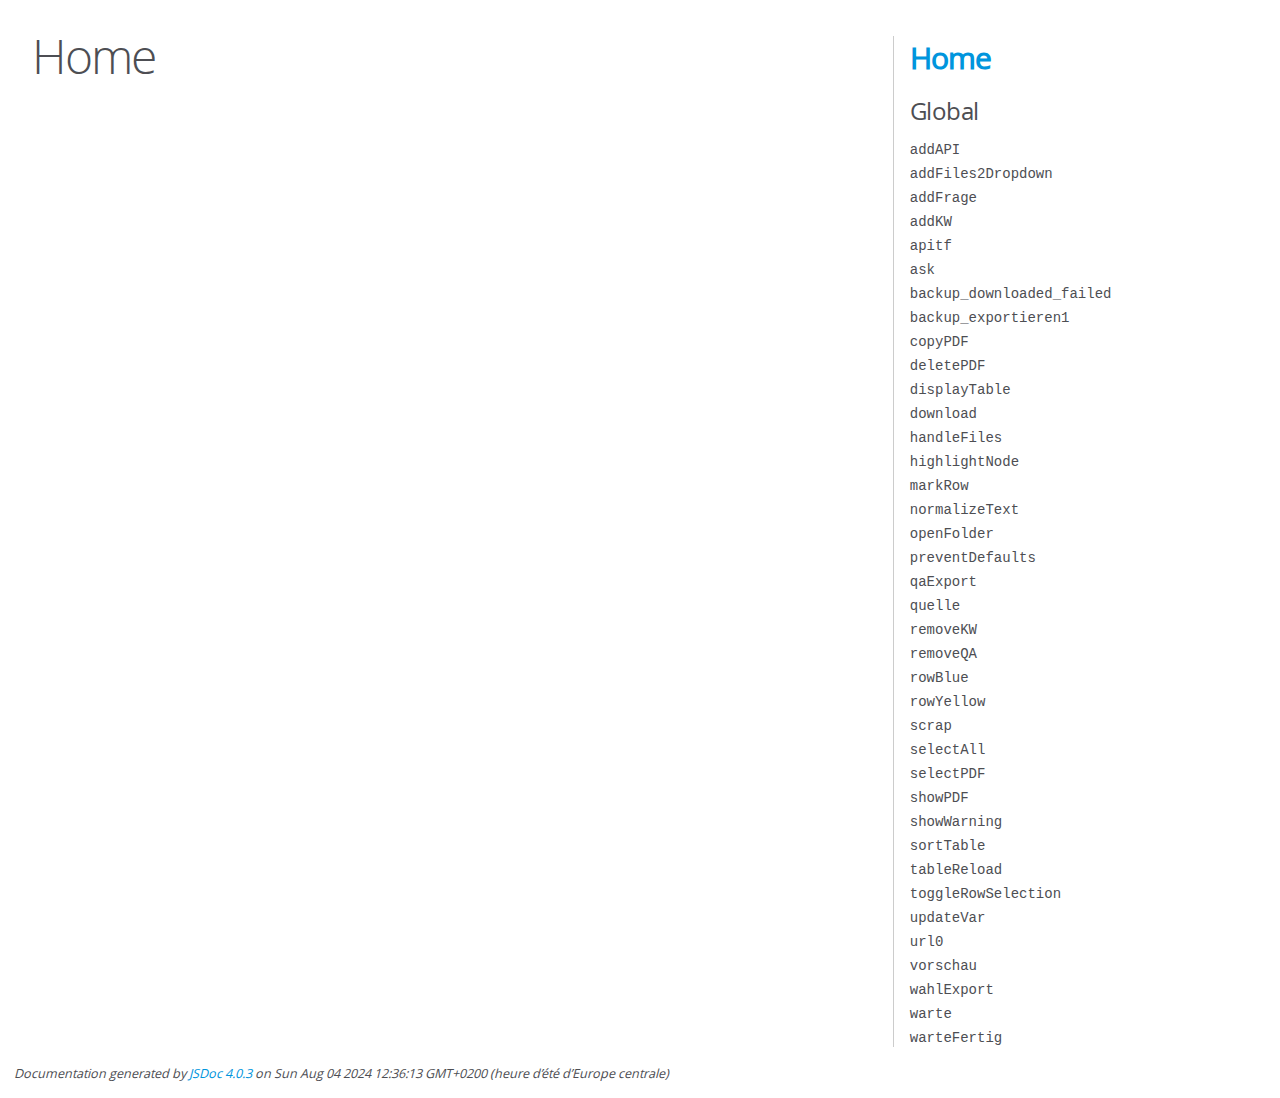
<file: static/out/index.html>
<!DOCTYPE html>
<html lang="en">
<head>
    <meta charset="utf-8">
    <title>JSDoc: Home</title>

    <script src="scripts/prettify/prettify.js"> </script>
    <script src="scripts/prettify/lang-css.js"> </script>
    <!--[if lt IE 9]>
      <script src="//html5shiv.googlecode.com/svn/trunk/html5.js"></script>
    <![endif]-->
    <link type="text/css" rel="stylesheet" href="styles/prettify-tomorrow.css">
    <link type="text/css" rel="stylesheet" href="styles/jsdoc-default.css">
</head>

<body>

<div id="main">

    <h1 class="page-title">Home</h1>

    



    


    <h3> </h3>










    









</div>

<nav>
    <h2><a href="index.html">Home</a></h2><h3>Global</h3><ul><li><a href="global.html#addAPI">addAPI</a></li><li><a href="global.html#addFiles2Dropdown">addFiles2Dropdown</a></li><li><a href="global.html#addFrage">addFrage</a></li><li><a href="global.html#addKW">addKW</a></li><li><a href="global.html#apitf">apitf</a></li><li><a href="global.html#ask">ask</a></li><li><a href="global.html#backup_downloaded_failed">backup_downloaded_failed</a></li><li><a href="global.html#backup_exportieren1">backup_exportieren1</a></li><li><a href="global.html#copyPDF">copyPDF</a></li><li><a href="global.html#deletePDF">deletePDF</a></li><li><a href="global.html#displayTable">displayTable</a></li><li><a href="global.html#download">download</a></li><li><a href="global.html#handleFiles">handleFiles</a></li><li><a href="global.html#highlightNode">highlightNode</a></li><li><a href="global.html#markRow">markRow</a></li><li><a href="global.html#normalizeText">normalizeText</a></li><li><a href="global.html#openFolder">openFolder</a></li><li><a href="global.html#preventDefaults">preventDefaults</a></li><li><a href="global.html#qaExport">qaExport</a></li><li><a href="global.html#quelle">quelle</a></li><li><a href="global.html#removeKW">removeKW</a></li><li><a href="global.html#removeQA">removeQA</a></li><li><a href="global.html#rowBlue">rowBlue</a></li><li><a href="global.html#rowYellow">rowYellow</a></li><li><a href="global.html#scrap">scrap</a></li><li><a href="global.html#selectAll">selectAll</a></li><li><a href="global.html#selectPDF">selectPDF</a></li><li><a href="global.html#showPDF">showPDF</a></li><li><a href="global.html#showWarning">showWarning</a></li><li><a href="global.html#sortTable">sortTable</a></li><li><a href="global.html#tableReload">tableReload</a></li><li><a href="global.html#toggleRowSelection">toggleRowSelection</a></li><li><a href="global.html#updateVar">updateVar</a></li><li><a href="global.html#url0">url0</a></li><li><a href="global.html#vorschau">vorschau</a></li><li><a href="global.html#wahlExport">wahlExport</a></li><li><a href="global.html#warte">warte</a></li><li><a href="global.html#warteFertig">warteFertig</a></li></ul>
</nav>

<br class="clear">

<footer>
    Documentation generated by <a href="https://github.com/jsdoc/jsdoc">JSDoc 4.0.3</a> on Sun Aug 04 2024 12:36:13 GMT+0200 (heure d’été d’Europe centrale)
</footer>

<script> prettyPrint(); </script>
<script src="scripts/linenumber.js"> </script>
</body>
</html>
</file>
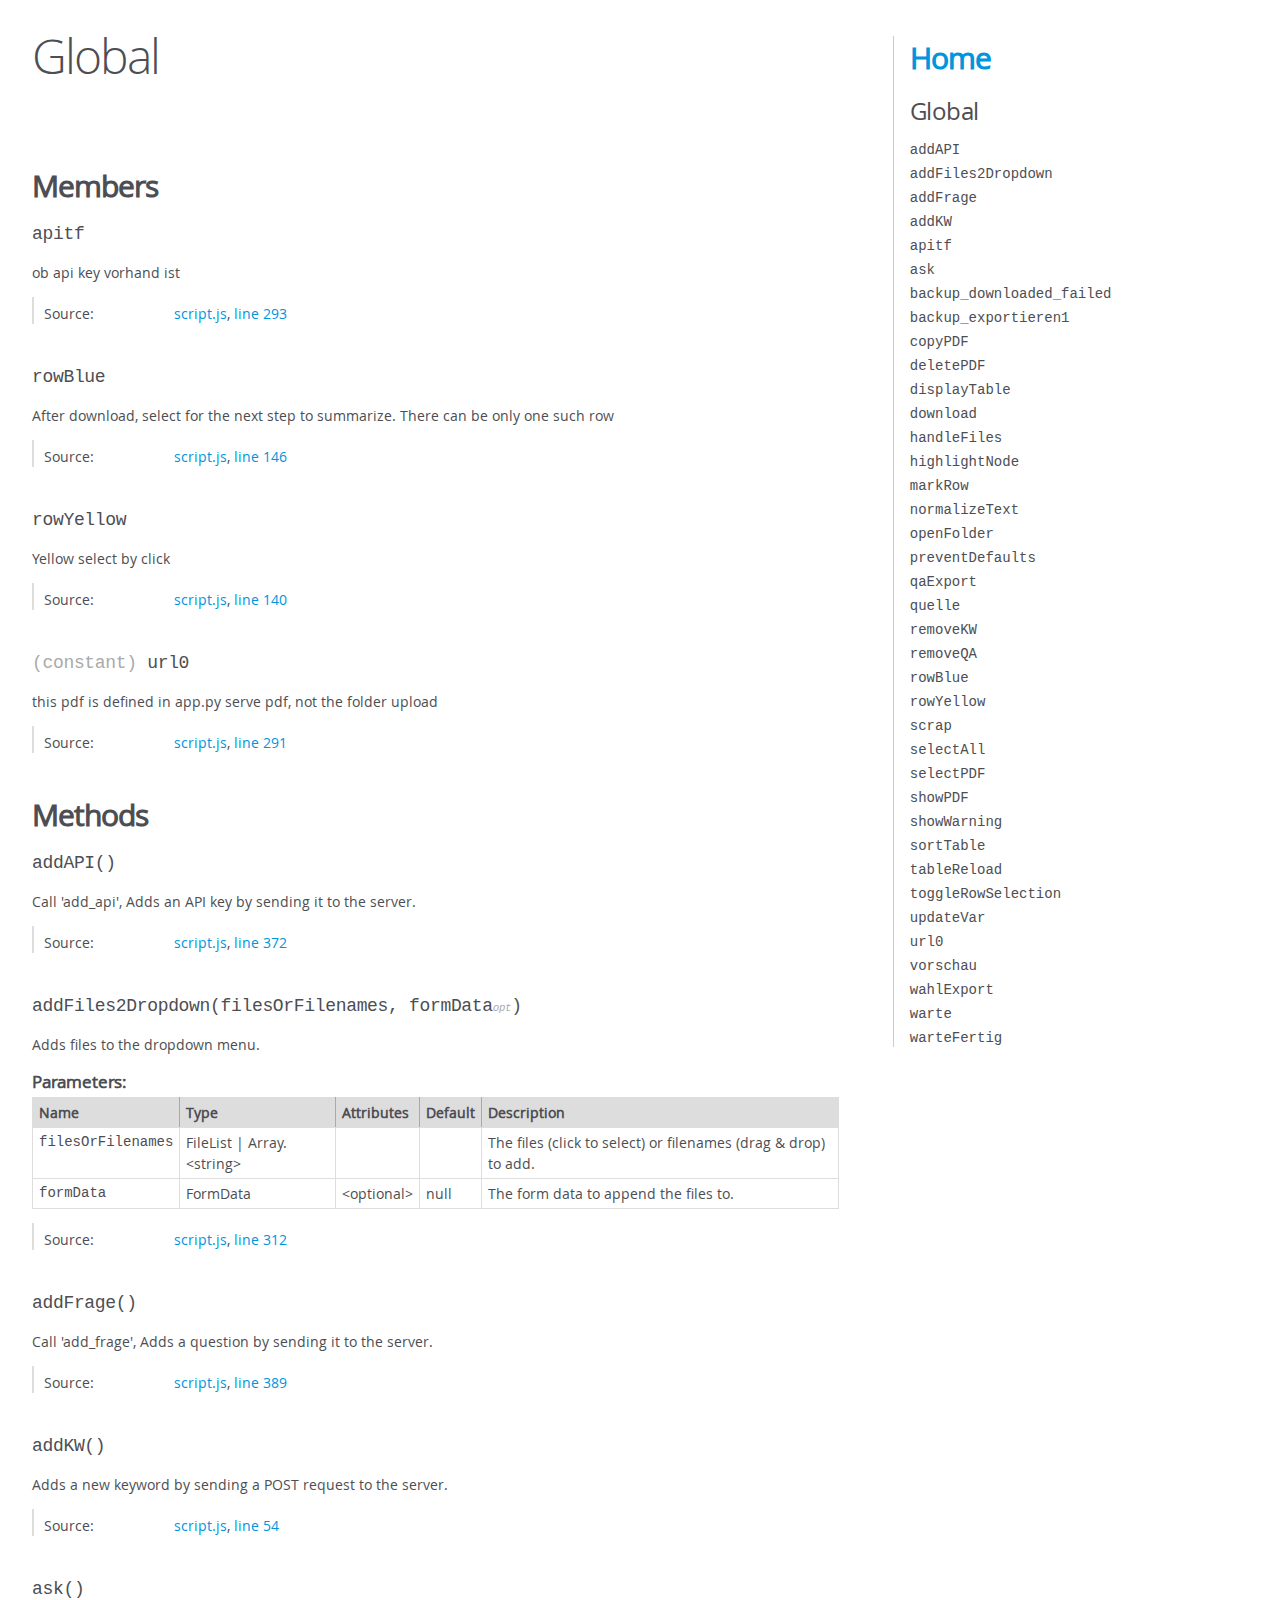
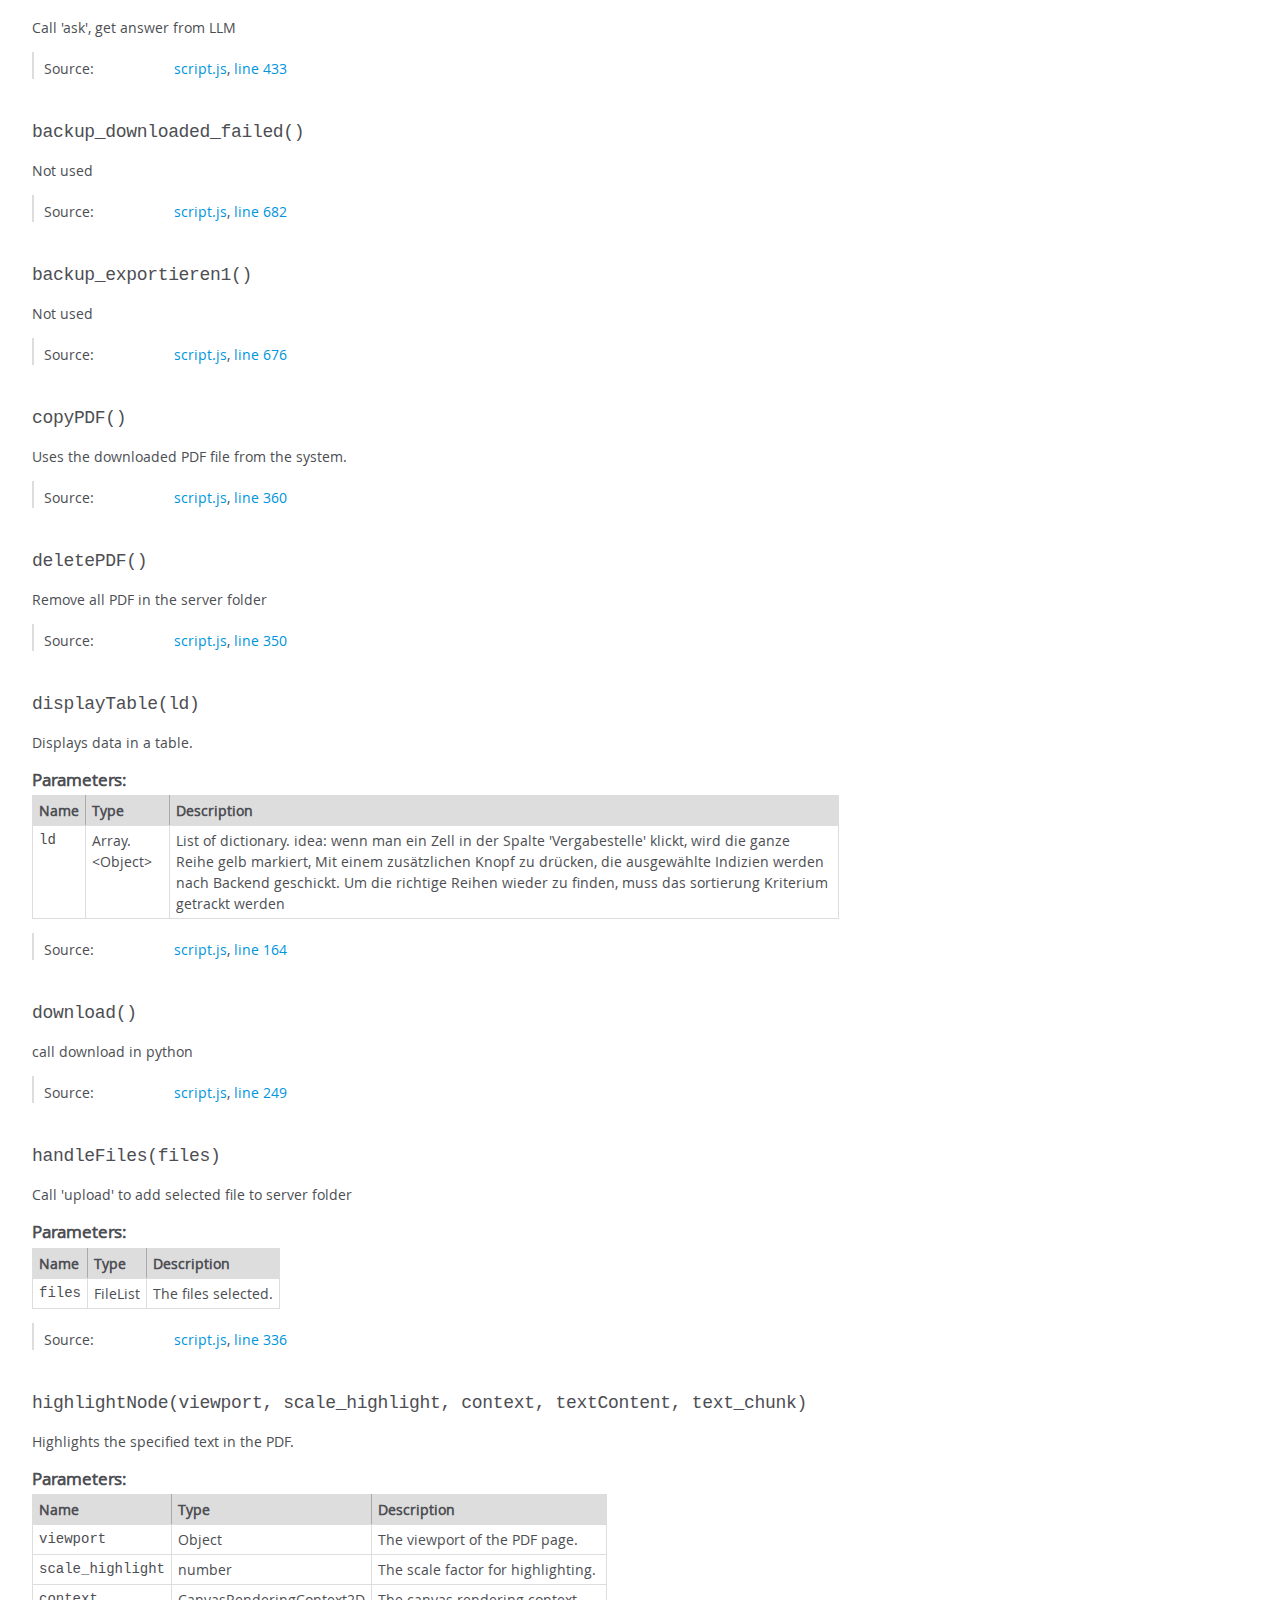
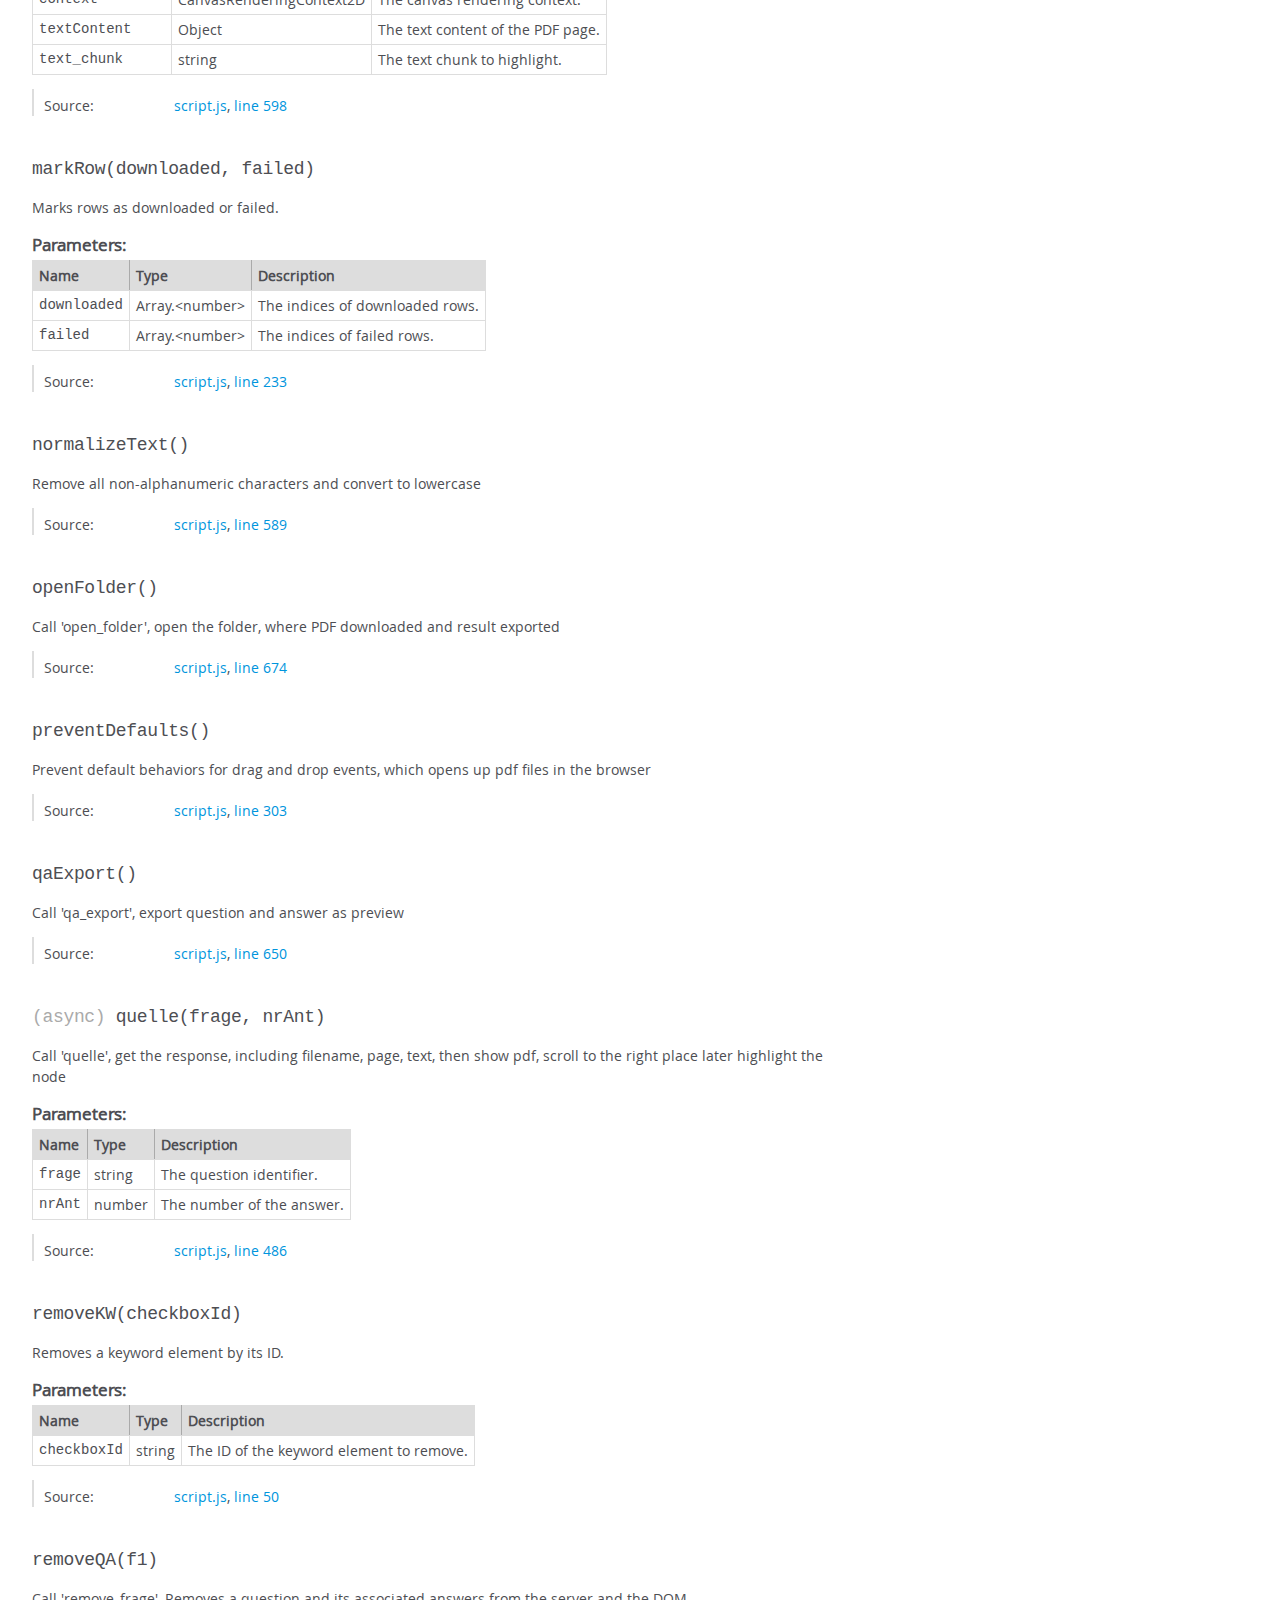
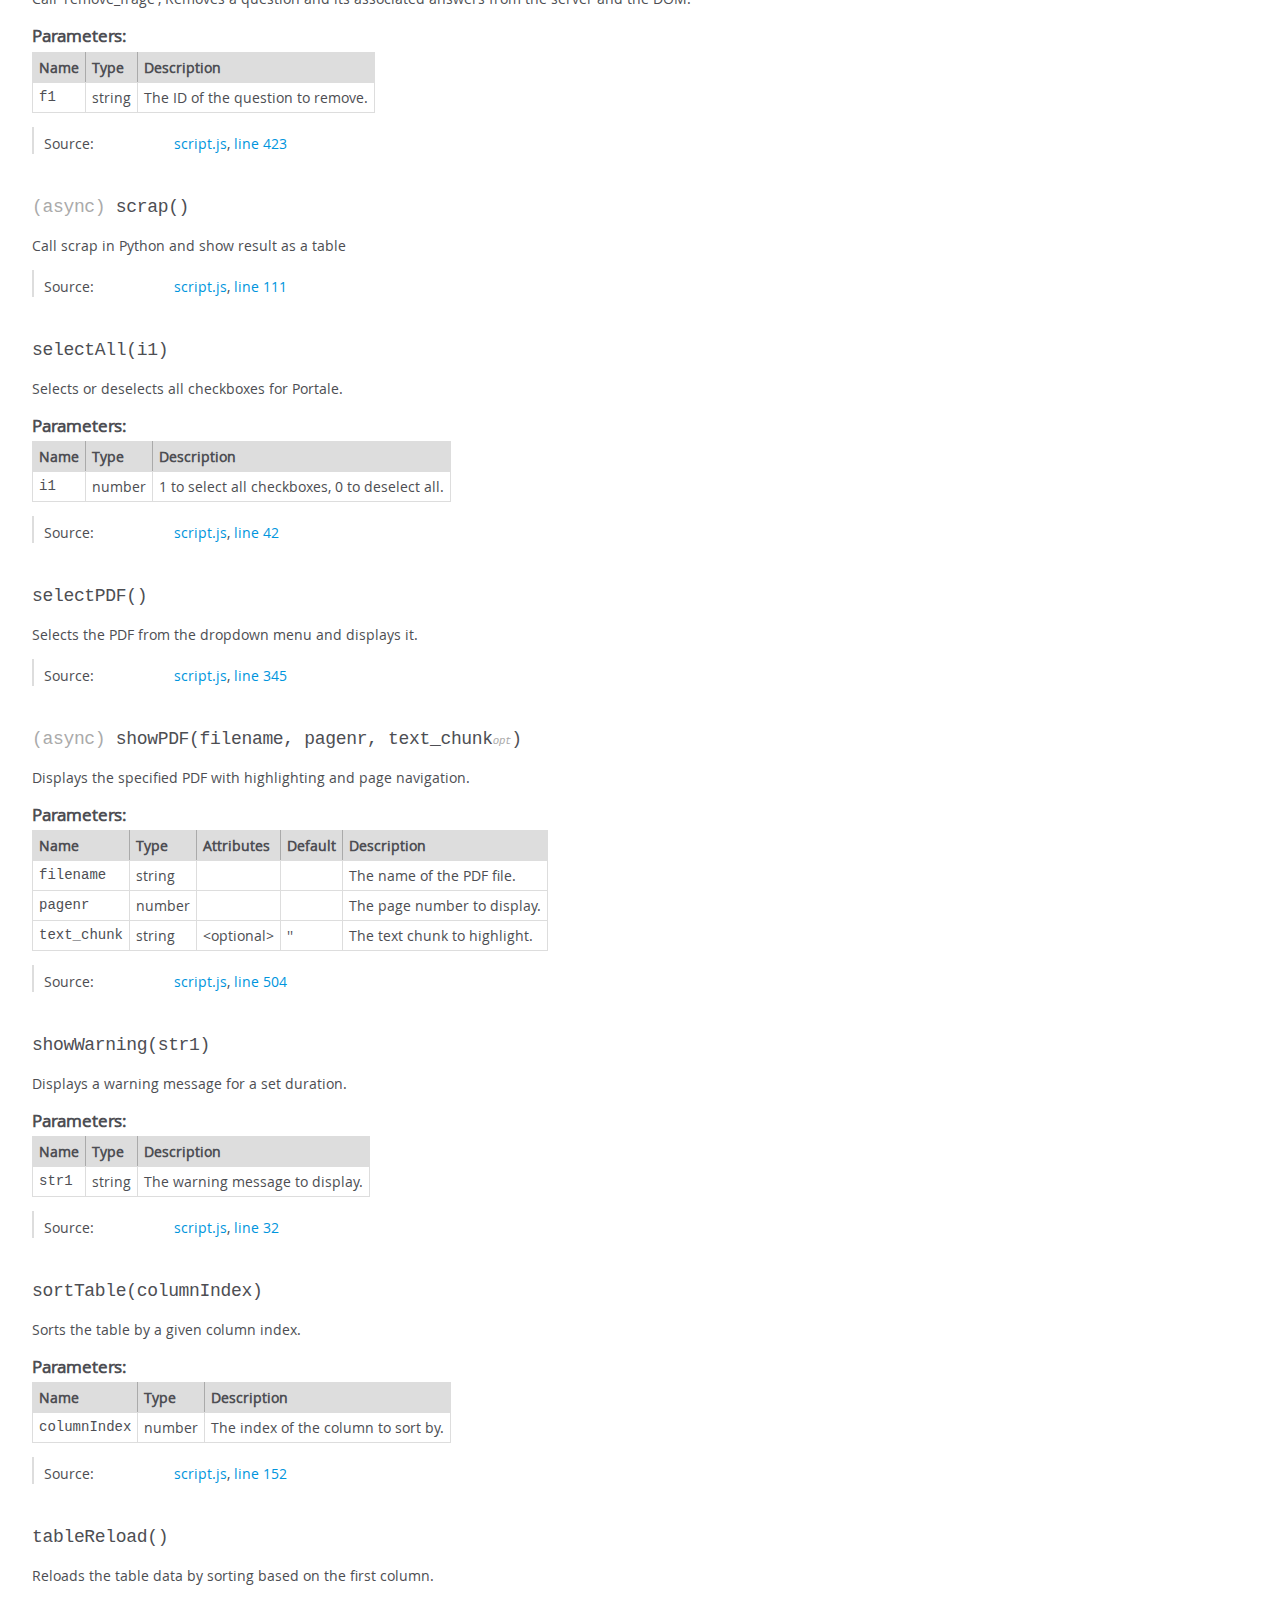
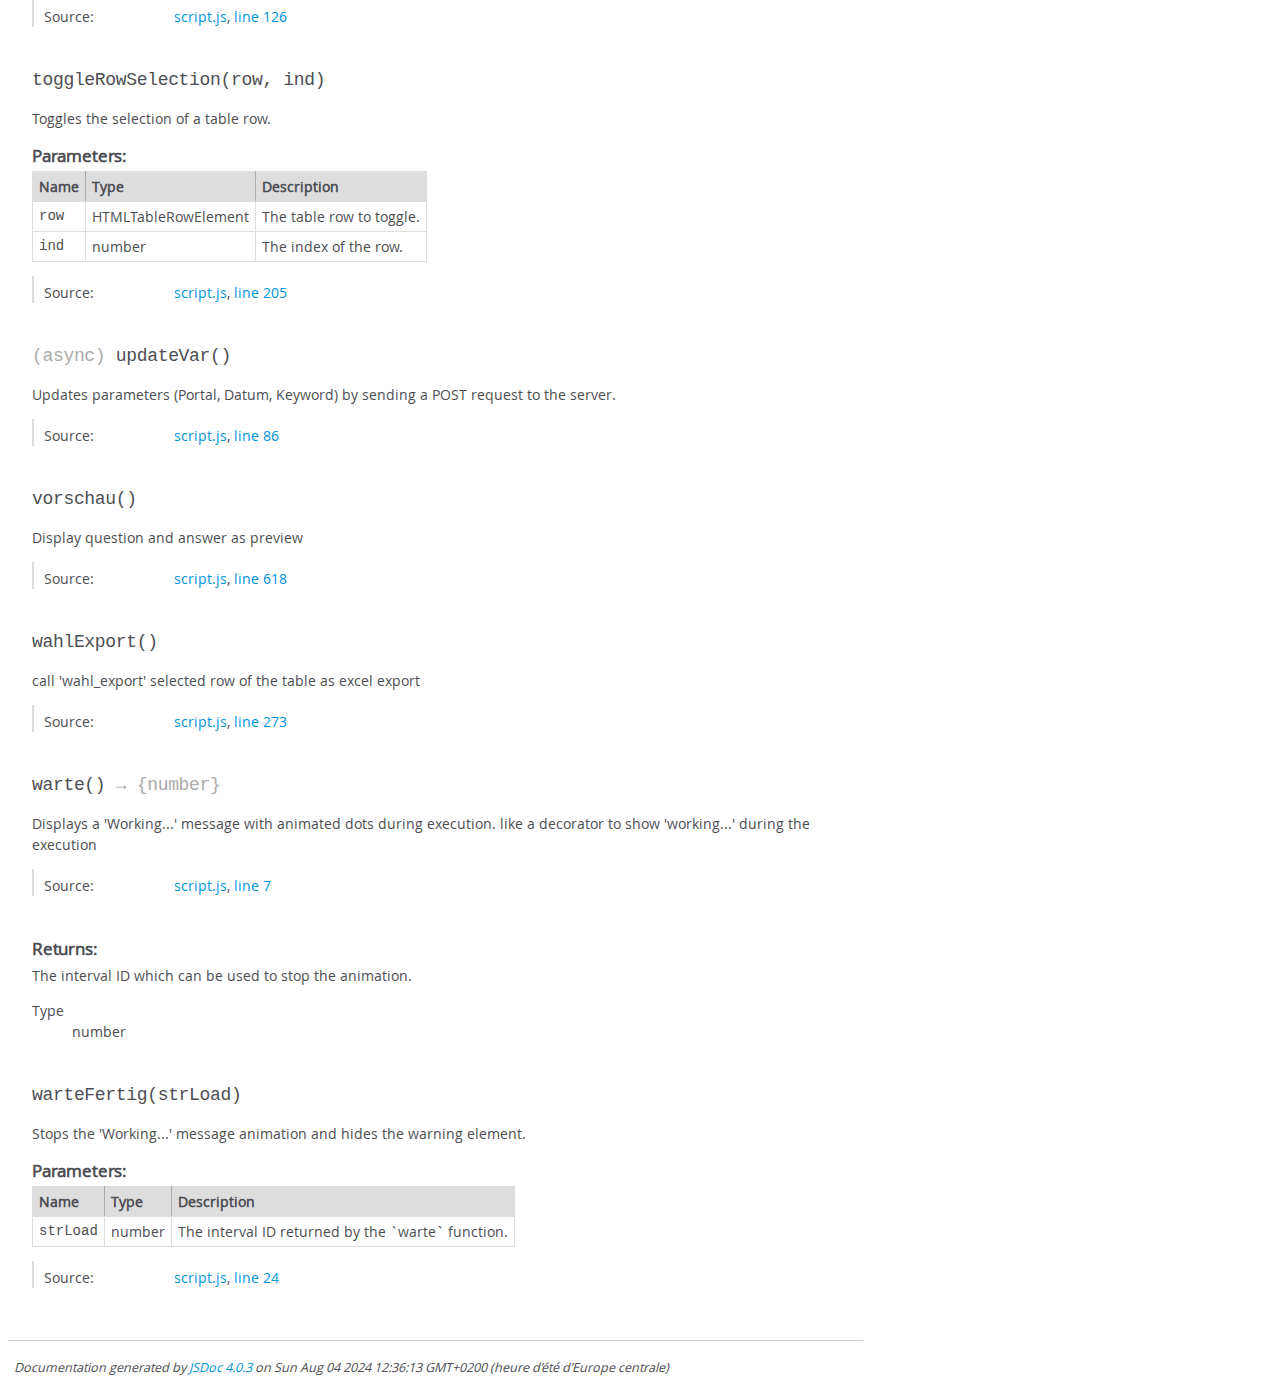
<file: static/out/global.html>
<!DOCTYPE html>
<html lang="en">
<head>
    <meta charset="utf-8">
    <title>JSDoc: Global</title>

    <script src="scripts/prettify/prettify.js"> </script>
    <script src="scripts/prettify/lang-css.js"> </script>
    <!--[if lt IE 9]>
      <script src="//html5shiv.googlecode.com/svn/trunk/html5.js"></script>
    <![endif]-->
    <link type="text/css" rel="stylesheet" href="styles/prettify-tomorrow.css">
    <link type="text/css" rel="stylesheet" href="styles/jsdoc-default.css">
</head>

<body>

<div id="main">

    <h1 class="page-title">Global</h1>

    




<section>

<header>
    
        <h2></h2>
        
    
</header>

<article>
    <div class="container-overview">
    
        

        


<dl class="details">

    

    

    

    

    

    

    

    

    

    

    

    

    

    

    

    
</dl>


        
    
    </div>

    

    

    

    

    

    

    
        <h3 class="subsection-title">Members</h3>

        
            
<h4 class="name" id="apitf"><span class="type-signature"></span>apitf<span class="type-signature"></span></h4>




<div class="description">
    ob api key vorhand ist
</div>







<dl class="details">

    

    

    

    

    

    

    

    

    

    

    

    

    
    <dt class="tag-source">Source:</dt>
    <dd class="tag-source"><ul class="dummy"><li>
        <a href="script.js.html">script.js</a>, <a href="script.js.html#line293">line 293</a>
    </li></ul></dd>
    

    

    

    
</dl>






        
            
<h4 class="name" id="rowBlue"><span class="type-signature"></span>rowBlue<span class="type-signature"></span></h4>




<div class="description">
    After download, select for the next step to summarize. There can be only one such row
</div>







<dl class="details">

    

    

    

    

    

    

    

    

    

    

    

    

    
    <dt class="tag-source">Source:</dt>
    <dd class="tag-source"><ul class="dummy"><li>
        <a href="script.js.html">script.js</a>, <a href="script.js.html#line146">line 146</a>
    </li></ul></dd>
    

    

    

    
</dl>






        
            
<h4 class="name" id="rowYellow"><span class="type-signature"></span>rowYellow<span class="type-signature"></span></h4>




<div class="description">
    Yellow select by click
</div>







<dl class="details">

    

    

    

    

    

    

    

    

    

    

    

    

    
    <dt class="tag-source">Source:</dt>
    <dd class="tag-source"><ul class="dummy"><li>
        <a href="script.js.html">script.js</a>, <a href="script.js.html#line140">line 140</a>
    </li></ul></dd>
    

    

    

    
</dl>






        
            
<h4 class="name" id="url0"><span class="type-signature">(constant) </span>url0<span class="type-signature"></span></h4>




<div class="description">
    this pdf is defined in app.py serve pdf, not the folder upload
</div>







<dl class="details">

    

    

    

    

    

    

    

    

    

    

    

    

    
    <dt class="tag-source">Source:</dt>
    <dd class="tag-source"><ul class="dummy"><li>
        <a href="script.js.html">script.js</a>, <a href="script.js.html#line291">line 291</a>
    </li></ul></dd>
    

    

    

    
</dl>






        
    

    
        <h3 class="subsection-title">Methods</h3>

        
            

    

    
    <h4 class="name" id="addAPI"><span class="type-signature"></span>addAPI<span class="signature">()</span><span class="type-signature"></span></h4>
    

    



<div class="description">
    Call 'add_api', Adds an API key by sending it to the server.
</div>













<dl class="details">

    

    

    

    

    

    

    

    

    

    

    

    

    
    <dt class="tag-source">Source:</dt>
    <dd class="tag-source"><ul class="dummy"><li>
        <a href="script.js.html">script.js</a>, <a href="script.js.html#line372">line 372</a>
    </li></ul></dd>
    

    

    

    
</dl>




















        
            

    

    
    <h4 class="name" id="addFiles2Dropdown"><span class="type-signature"></span>addFiles2Dropdown<span class="signature">(filesOrFilenames, formData<span class="signature-attributes">opt</span>)</span><span class="type-signature"></span></h4>
    

    



<div class="description">
    Adds files to the dropdown menu.
</div>









    <h5>Parameters:</h5>
    

<table class="params">
    <thead>
    <tr>
        
        <th>Name</th>
        

        <th>Type</th>

        
        <th>Attributes</th>
        

        
        <th>Default</th>
        

        <th class="last">Description</th>
    </tr>
    </thead>

    <tbody>
    

        <tr>
            
                <td class="name"><code>filesOrFilenames</code></td>
            

            <td class="type">
            
                
<span class="param-type">FileList</span>
|

<span class="param-type">Array.&lt;string></span>


            
            </td>

            
                <td class="attributes">
                

                

                
                </td>
            

            
                <td class="default">
                
                </td>
            

            <td class="description last">The files (click to select) or filenames (drag & drop) to add.</td>
        </tr>

    

        <tr>
            
                <td class="name"><code>formData</code></td>
            

            <td class="type">
            
                
<span class="param-type">FormData</span>


            
            </td>

            
                <td class="attributes">
                
                    &lt;optional><br>
                

                

                
                </td>
            

            
                <td class="default">
                
                    null
                
                </td>
            

            <td class="description last">The form data to append the files to.</td>
        </tr>

    
    </tbody>
</table>






<dl class="details">

    

    

    

    

    

    

    

    

    

    

    

    

    
    <dt class="tag-source">Source:</dt>
    <dd class="tag-source"><ul class="dummy"><li>
        <a href="script.js.html">script.js</a>, <a href="script.js.html#line312">line 312</a>
    </li></ul></dd>
    

    

    

    
</dl>




















        
            

    

    
    <h4 class="name" id="addFrage"><span class="type-signature"></span>addFrage<span class="signature">()</span><span class="type-signature"></span></h4>
    

    



<div class="description">
    Call 'add_frage', Adds a question by sending it to the server.
</div>













<dl class="details">

    

    

    

    

    

    

    

    

    

    

    

    

    
    <dt class="tag-source">Source:</dt>
    <dd class="tag-source"><ul class="dummy"><li>
        <a href="script.js.html">script.js</a>, <a href="script.js.html#line389">line 389</a>
    </li></ul></dd>
    

    

    

    
</dl>




















        
            

    

    
    <h4 class="name" id="addKW"><span class="type-signature"></span>addKW<span class="signature">()</span><span class="type-signature"></span></h4>
    

    



<div class="description">
    Adds a new keyword by sending a POST request to the server.
</div>













<dl class="details">

    

    

    

    

    

    

    

    

    

    

    

    

    
    <dt class="tag-source">Source:</dt>
    <dd class="tag-source"><ul class="dummy"><li>
        <a href="script.js.html">script.js</a>, <a href="script.js.html#line54">line 54</a>
    </li></ul></dd>
    

    

    

    
</dl>




















        
            

    

    
    <h4 class="name" id="ask"><span class="type-signature"></span>ask<span class="signature">()</span><span class="type-signature"></span></h4>
    

    



<div class="description">
    Call 'ask', get answer from LLM
</div>













<dl class="details">

    

    

    

    

    

    

    

    

    

    

    

    

    
    <dt class="tag-source">Source:</dt>
    <dd class="tag-source"><ul class="dummy"><li>
        <a href="script.js.html">script.js</a>, <a href="script.js.html#line433">line 433</a>
    </li></ul></dd>
    

    

    

    
</dl>




















        
            

    

    
    <h4 class="name" id="backup_downloaded_failed"><span class="type-signature"></span>backup_downloaded_failed<span class="signature">()</span><span class="type-signature"></span></h4>
    

    



<div class="description">
    Not used
</div>













<dl class="details">

    

    

    

    

    

    

    

    

    

    

    

    

    
    <dt class="tag-source">Source:</dt>
    <dd class="tag-source"><ul class="dummy"><li>
        <a href="script.js.html">script.js</a>, <a href="script.js.html#line682">line 682</a>
    </li></ul></dd>
    

    

    

    
</dl>




















        
            

    

    
    <h4 class="name" id="backup_exportieren1"><span class="type-signature"></span>backup_exportieren1<span class="signature">()</span><span class="type-signature"></span></h4>
    

    



<div class="description">
    Not used
</div>













<dl class="details">

    

    

    

    

    

    

    

    

    

    

    

    

    
    <dt class="tag-source">Source:</dt>
    <dd class="tag-source"><ul class="dummy"><li>
        <a href="script.js.html">script.js</a>, <a href="script.js.html#line676">line 676</a>
    </li></ul></dd>
    

    

    

    
</dl>




















        
            

    

    
    <h4 class="name" id="copyPDF"><span class="type-signature"></span>copyPDF<span class="signature">()</span><span class="type-signature"></span></h4>
    

    



<div class="description">
    Uses the downloaded PDF file from the system.
</div>













<dl class="details">

    

    

    

    

    

    

    

    

    

    

    

    

    
    <dt class="tag-source">Source:</dt>
    <dd class="tag-source"><ul class="dummy"><li>
        <a href="script.js.html">script.js</a>, <a href="script.js.html#line360">line 360</a>
    </li></ul></dd>
    

    

    

    
</dl>




















        
            

    

    
    <h4 class="name" id="deletePDF"><span class="type-signature"></span>deletePDF<span class="signature">()</span><span class="type-signature"></span></h4>
    

    



<div class="description">
    Remove all PDF in the server folder
</div>













<dl class="details">

    

    

    

    

    

    

    

    

    

    

    

    

    
    <dt class="tag-source">Source:</dt>
    <dd class="tag-source"><ul class="dummy"><li>
        <a href="script.js.html">script.js</a>, <a href="script.js.html#line350">line 350</a>
    </li></ul></dd>
    

    

    

    
</dl>




















        
            

    

    
    <h4 class="name" id="displayTable"><span class="type-signature"></span>displayTable<span class="signature">(ld)</span><span class="type-signature"></span></h4>
    

    



<div class="description">
    Displays data in a table.
</div>









    <h5>Parameters:</h5>
    

<table class="params">
    <thead>
    <tr>
        
        <th>Name</th>
        

        <th>Type</th>

        

        

        <th class="last">Description</th>
    </tr>
    </thead>

    <tbody>
    

        <tr>
            
                <td class="name"><code>ld</code></td>
            

            <td class="type">
            
                
<span class="param-type">Array.&lt;Object></span>


            
            </td>

            

            

            <td class="description last">List of dictionary. idea: wenn man ein Zell in der Spalte 'Vergabestelle' klickt, wird die ganze Reihe gelb markiert, Mit einem zusätzlichen Knopf zu drücken, die ausgewählte Indizien werden nach Backend geschickt. Um die richtige Reihen wieder zu finden, muss das sortierung Kriterium getrackt werden</td>
        </tr>

    
    </tbody>
</table>






<dl class="details">

    

    

    

    

    

    

    

    

    

    

    

    

    
    <dt class="tag-source">Source:</dt>
    <dd class="tag-source"><ul class="dummy"><li>
        <a href="script.js.html">script.js</a>, <a href="script.js.html#line164">line 164</a>
    </li></ul></dd>
    

    

    

    
</dl>




















        
            

    

    
    <h4 class="name" id="download"><span class="type-signature"></span>download<span class="signature">()</span><span class="type-signature"></span></h4>
    

    



<div class="description">
    call download in python
</div>













<dl class="details">

    

    

    

    

    

    

    

    

    

    

    

    

    
    <dt class="tag-source">Source:</dt>
    <dd class="tag-source"><ul class="dummy"><li>
        <a href="script.js.html">script.js</a>, <a href="script.js.html#line249">line 249</a>
    </li></ul></dd>
    

    

    

    
</dl>




















        
            

    

    
    <h4 class="name" id="handleFiles"><span class="type-signature"></span>handleFiles<span class="signature">(files)</span><span class="type-signature"></span></h4>
    

    



<div class="description">
    Call 'upload' to add selected file to server folder
</div>









    <h5>Parameters:</h5>
    

<table class="params">
    <thead>
    <tr>
        
        <th>Name</th>
        

        <th>Type</th>

        

        

        <th class="last">Description</th>
    </tr>
    </thead>

    <tbody>
    

        <tr>
            
                <td class="name"><code>files</code></td>
            

            <td class="type">
            
                
<span class="param-type">FileList</span>


            
            </td>

            

            

            <td class="description last">The files selected.</td>
        </tr>

    
    </tbody>
</table>






<dl class="details">

    

    

    

    

    

    

    

    

    

    

    

    

    
    <dt class="tag-source">Source:</dt>
    <dd class="tag-source"><ul class="dummy"><li>
        <a href="script.js.html">script.js</a>, <a href="script.js.html#line336">line 336</a>
    </li></ul></dd>
    

    

    

    
</dl>




















        
            

    

    
    <h4 class="name" id="highlightNode"><span class="type-signature"></span>highlightNode<span class="signature">(viewport, scale_highlight, context, textContent, text_chunk)</span><span class="type-signature"></span></h4>
    

    



<div class="description">
    Highlights the specified text in the PDF.
</div>









    <h5>Parameters:</h5>
    

<table class="params">
    <thead>
    <tr>
        
        <th>Name</th>
        

        <th>Type</th>

        

        

        <th class="last">Description</th>
    </tr>
    </thead>

    <tbody>
    

        <tr>
            
                <td class="name"><code>viewport</code></td>
            

            <td class="type">
            
                
<span class="param-type">Object</span>


            
            </td>

            

            

            <td class="description last">The viewport of the PDF page.</td>
        </tr>

    

        <tr>
            
                <td class="name"><code>scale_highlight</code></td>
            

            <td class="type">
            
                
<span class="param-type">number</span>


            
            </td>

            

            

            <td class="description last">The scale factor for highlighting.</td>
        </tr>

    

        <tr>
            
                <td class="name"><code>context</code></td>
            

            <td class="type">
            
                
<span class="param-type">CanvasRenderingContext2D</span>


            
            </td>

            

            

            <td class="description last">The canvas rendering context.</td>
        </tr>

    

        <tr>
            
                <td class="name"><code>textContent</code></td>
            

            <td class="type">
            
                
<span class="param-type">Object</span>


            
            </td>

            

            

            <td class="description last">The text content of the PDF page.</td>
        </tr>

    

        <tr>
            
                <td class="name"><code>text_chunk</code></td>
            

            <td class="type">
            
                
<span class="param-type">string</span>


            
            </td>

            

            

            <td class="description last">The text chunk to highlight.</td>
        </tr>

    
    </tbody>
</table>






<dl class="details">

    

    

    

    

    

    

    

    

    

    

    

    

    
    <dt class="tag-source">Source:</dt>
    <dd class="tag-source"><ul class="dummy"><li>
        <a href="script.js.html">script.js</a>, <a href="script.js.html#line598">line 598</a>
    </li></ul></dd>
    

    

    

    
</dl>




















        
            

    

    
    <h4 class="name" id="markRow"><span class="type-signature"></span>markRow<span class="signature">(downloaded, failed)</span><span class="type-signature"></span></h4>
    

    



<div class="description">
    Marks rows as downloaded or failed.
</div>









    <h5>Parameters:</h5>
    

<table class="params">
    <thead>
    <tr>
        
        <th>Name</th>
        

        <th>Type</th>

        

        

        <th class="last">Description</th>
    </tr>
    </thead>

    <tbody>
    

        <tr>
            
                <td class="name"><code>downloaded</code></td>
            

            <td class="type">
            
                
<span class="param-type">Array.&lt;number></span>


            
            </td>

            

            

            <td class="description last">The indices of downloaded rows.</td>
        </tr>

    

        <tr>
            
                <td class="name"><code>failed</code></td>
            

            <td class="type">
            
                
<span class="param-type">Array.&lt;number></span>


            
            </td>

            

            

            <td class="description last">The indices of failed rows.</td>
        </tr>

    
    </tbody>
</table>






<dl class="details">

    

    

    

    

    

    

    

    

    

    

    

    

    
    <dt class="tag-source">Source:</dt>
    <dd class="tag-source"><ul class="dummy"><li>
        <a href="script.js.html">script.js</a>, <a href="script.js.html#line233">line 233</a>
    </li></ul></dd>
    

    

    

    
</dl>




















        
            

    

    
    <h4 class="name" id="normalizeText"><span class="type-signature"></span>normalizeText<span class="signature">()</span><span class="type-signature"></span></h4>
    

    



<div class="description">
    Remove all non-alphanumeric characters and convert to lowercase
</div>













<dl class="details">

    

    

    

    

    

    

    

    

    

    

    

    

    
    <dt class="tag-source">Source:</dt>
    <dd class="tag-source"><ul class="dummy"><li>
        <a href="script.js.html">script.js</a>, <a href="script.js.html#line589">line 589</a>
    </li></ul></dd>
    

    

    

    
</dl>




















        
            

    

    
    <h4 class="name" id="openFolder"><span class="type-signature"></span>openFolder<span class="signature">()</span><span class="type-signature"></span></h4>
    

    



<div class="description">
    Call 'open_folder', open the folder, where PDF downloaded and result exported
</div>













<dl class="details">

    

    

    

    

    

    

    

    

    

    

    

    

    
    <dt class="tag-source">Source:</dt>
    <dd class="tag-source"><ul class="dummy"><li>
        <a href="script.js.html">script.js</a>, <a href="script.js.html#line674">line 674</a>
    </li></ul></dd>
    

    

    

    
</dl>




















        
            

    

    
    <h4 class="name" id="preventDefaults"><span class="type-signature"></span>preventDefaults<span class="signature">()</span><span class="type-signature"></span></h4>
    

    



<div class="description">
    Prevent default behaviors for drag and drop events, which opens up pdf files in the browser
</div>













<dl class="details">

    

    

    

    

    

    

    

    

    

    

    

    

    
    <dt class="tag-source">Source:</dt>
    <dd class="tag-source"><ul class="dummy"><li>
        <a href="script.js.html">script.js</a>, <a href="script.js.html#line303">line 303</a>
    </li></ul></dd>
    

    

    

    
</dl>




















        
            

    

    
    <h4 class="name" id="qaExport"><span class="type-signature"></span>qaExport<span class="signature">()</span><span class="type-signature"></span></h4>
    

    



<div class="description">
    Call 'qa_export', export question and answer as preview
</div>













<dl class="details">

    

    

    

    

    

    

    

    

    

    

    

    

    
    <dt class="tag-source">Source:</dt>
    <dd class="tag-source"><ul class="dummy"><li>
        <a href="script.js.html">script.js</a>, <a href="script.js.html#line650">line 650</a>
    </li></ul></dd>
    

    

    

    
</dl>




















        
            

    

    
    <h4 class="name" id="quelle"><span class="type-signature">(async) </span>quelle<span class="signature">(frage, nrAnt)</span><span class="type-signature"></span></h4>
    

    



<div class="description">
    Call 'quelle', get the response, including filename, page, text, then show pdf, scroll to the right place later highlight the node
</div>









    <h5>Parameters:</h5>
    

<table class="params">
    <thead>
    <tr>
        
        <th>Name</th>
        

        <th>Type</th>

        

        

        <th class="last">Description</th>
    </tr>
    </thead>

    <tbody>
    

        <tr>
            
                <td class="name"><code>frage</code></td>
            

            <td class="type">
            
                
<span class="param-type">string</span>


            
            </td>

            

            

            <td class="description last">The question identifier.</td>
        </tr>

    

        <tr>
            
                <td class="name"><code>nrAnt</code></td>
            

            <td class="type">
            
                
<span class="param-type">number</span>


            
            </td>

            

            

            <td class="description last">The number of the answer.</td>
        </tr>

    
    </tbody>
</table>






<dl class="details">

    

    

    

    

    

    

    

    

    

    

    

    

    
    <dt class="tag-source">Source:</dt>
    <dd class="tag-source"><ul class="dummy"><li>
        <a href="script.js.html">script.js</a>, <a href="script.js.html#line486">line 486</a>
    </li></ul></dd>
    

    

    

    
</dl>




















        
            

    

    
    <h4 class="name" id="removeKW"><span class="type-signature"></span>removeKW<span class="signature">(checkboxId)</span><span class="type-signature"></span></h4>
    

    



<div class="description">
    Removes a keyword element by its ID.
</div>









    <h5>Parameters:</h5>
    

<table class="params">
    <thead>
    <tr>
        
        <th>Name</th>
        

        <th>Type</th>

        

        

        <th class="last">Description</th>
    </tr>
    </thead>

    <tbody>
    

        <tr>
            
                <td class="name"><code>checkboxId</code></td>
            

            <td class="type">
            
                
<span class="param-type">string</span>


            
            </td>

            

            

            <td class="description last">The ID of the keyword element to remove.</td>
        </tr>

    
    </tbody>
</table>






<dl class="details">

    

    

    

    

    

    

    

    

    

    

    

    

    
    <dt class="tag-source">Source:</dt>
    <dd class="tag-source"><ul class="dummy"><li>
        <a href="script.js.html">script.js</a>, <a href="script.js.html#line50">line 50</a>
    </li></ul></dd>
    

    

    

    
</dl>




















        
            

    

    
    <h4 class="name" id="removeQA"><span class="type-signature"></span>removeQA<span class="signature">(f1)</span><span class="type-signature"></span></h4>
    

    



<div class="description">
    Call 'remove_frage', Removes a question and its associated answers from the server and the DOM.
</div>









    <h5>Parameters:</h5>
    

<table class="params">
    <thead>
    <tr>
        
        <th>Name</th>
        

        <th>Type</th>

        

        

        <th class="last">Description</th>
    </tr>
    </thead>

    <tbody>
    

        <tr>
            
                <td class="name"><code>f1</code></td>
            

            <td class="type">
            
                
<span class="param-type">string</span>


            
            </td>

            

            

            <td class="description last">The ID of the question to remove.</td>
        </tr>

    
    </tbody>
</table>






<dl class="details">

    

    

    

    

    

    

    

    

    

    

    

    

    
    <dt class="tag-source">Source:</dt>
    <dd class="tag-source"><ul class="dummy"><li>
        <a href="script.js.html">script.js</a>, <a href="script.js.html#line423">line 423</a>
    </li></ul></dd>
    

    

    

    
</dl>




















        
            

    

    
    <h4 class="name" id="scrap"><span class="type-signature">(async) </span>scrap<span class="signature">()</span><span class="type-signature"></span></h4>
    

    



<div class="description">
    Call scrap in Python and show result as a table
</div>













<dl class="details">

    

    

    

    

    

    

    

    

    

    

    

    

    
    <dt class="tag-source">Source:</dt>
    <dd class="tag-source"><ul class="dummy"><li>
        <a href="script.js.html">script.js</a>, <a href="script.js.html#line111">line 111</a>
    </li></ul></dd>
    

    

    

    
</dl>




















        
            

    

    
    <h4 class="name" id="selectAll"><span class="type-signature"></span>selectAll<span class="signature">(i1)</span><span class="type-signature"></span></h4>
    

    



<div class="description">
    Selects or deselects all checkboxes for Portale.
</div>









    <h5>Parameters:</h5>
    

<table class="params">
    <thead>
    <tr>
        
        <th>Name</th>
        

        <th>Type</th>

        

        

        <th class="last">Description</th>
    </tr>
    </thead>

    <tbody>
    

        <tr>
            
                <td class="name"><code>i1</code></td>
            

            <td class="type">
            
                
<span class="param-type">number</span>


            
            </td>

            

            

            <td class="description last">1 to select all checkboxes, 0 to deselect all.</td>
        </tr>

    
    </tbody>
</table>






<dl class="details">

    

    

    

    

    

    

    

    

    

    

    

    

    
    <dt class="tag-source">Source:</dt>
    <dd class="tag-source"><ul class="dummy"><li>
        <a href="script.js.html">script.js</a>, <a href="script.js.html#line42">line 42</a>
    </li></ul></dd>
    

    

    

    
</dl>




















        
            

    

    
    <h4 class="name" id="selectPDF"><span class="type-signature"></span>selectPDF<span class="signature">()</span><span class="type-signature"></span></h4>
    

    



<div class="description">
    Selects the PDF from the dropdown menu and displays it.
</div>













<dl class="details">

    

    

    

    

    

    

    

    

    

    

    

    

    
    <dt class="tag-source">Source:</dt>
    <dd class="tag-source"><ul class="dummy"><li>
        <a href="script.js.html">script.js</a>, <a href="script.js.html#line345">line 345</a>
    </li></ul></dd>
    

    

    

    
</dl>




















        
            

    

    
    <h4 class="name" id="showPDF"><span class="type-signature">(async) </span>showPDF<span class="signature">(filename, pagenr, text_chunk<span class="signature-attributes">opt</span>)</span><span class="type-signature"></span></h4>
    

    



<div class="description">
    Displays the specified PDF with highlighting and page navigation.
</div>









    <h5>Parameters:</h5>
    

<table class="params">
    <thead>
    <tr>
        
        <th>Name</th>
        

        <th>Type</th>

        
        <th>Attributes</th>
        

        
        <th>Default</th>
        

        <th class="last">Description</th>
    </tr>
    </thead>

    <tbody>
    

        <tr>
            
                <td class="name"><code>filename</code></td>
            

            <td class="type">
            
                
<span class="param-type">string</span>


            
            </td>

            
                <td class="attributes">
                

                

                
                </td>
            

            
                <td class="default">
                
                </td>
            

            <td class="description last">The name of the PDF file.</td>
        </tr>

    

        <tr>
            
                <td class="name"><code>pagenr</code></td>
            

            <td class="type">
            
                
<span class="param-type">number</span>


            
            </td>

            
                <td class="attributes">
                

                

                
                </td>
            

            
                <td class="default">
                
                </td>
            

            <td class="description last">The page number to display.</td>
        </tr>

    

        <tr>
            
                <td class="name"><code>text_chunk</code></td>
            

            <td class="type">
            
                
<span class="param-type">string</span>


            
            </td>

            
                <td class="attributes">
                
                    &lt;optional><br>
                

                

                
                </td>
            

            
                <td class="default">
                
                    ''
                
                </td>
            

            <td class="description last">The text chunk to highlight.</td>
        </tr>

    
    </tbody>
</table>






<dl class="details">

    

    

    

    

    

    

    

    

    

    

    

    

    
    <dt class="tag-source">Source:</dt>
    <dd class="tag-source"><ul class="dummy"><li>
        <a href="script.js.html">script.js</a>, <a href="script.js.html#line504">line 504</a>
    </li></ul></dd>
    

    

    

    
</dl>




















        
            

    

    
    <h4 class="name" id="showWarning"><span class="type-signature"></span>showWarning<span class="signature">(str1)</span><span class="type-signature"></span></h4>
    

    



<div class="description">
    Displays a warning message for a set duration.
</div>









    <h5>Parameters:</h5>
    

<table class="params">
    <thead>
    <tr>
        
        <th>Name</th>
        

        <th>Type</th>

        

        

        <th class="last">Description</th>
    </tr>
    </thead>

    <tbody>
    

        <tr>
            
                <td class="name"><code>str1</code></td>
            

            <td class="type">
            
                
<span class="param-type">string</span>


            
            </td>

            

            

            <td class="description last">The warning message to display.</td>
        </tr>

    
    </tbody>
</table>






<dl class="details">

    

    

    

    

    

    

    

    

    

    

    

    

    
    <dt class="tag-source">Source:</dt>
    <dd class="tag-source"><ul class="dummy"><li>
        <a href="script.js.html">script.js</a>, <a href="script.js.html#line32">line 32</a>
    </li></ul></dd>
    

    

    

    
</dl>




















        
            

    

    
    <h4 class="name" id="sortTable"><span class="type-signature"></span>sortTable<span class="signature">(columnIndex)</span><span class="type-signature"></span></h4>
    

    



<div class="description">
    Sorts the table by a given column index.
</div>









    <h5>Parameters:</h5>
    

<table class="params">
    <thead>
    <tr>
        
        <th>Name</th>
        

        <th>Type</th>

        

        

        <th class="last">Description</th>
    </tr>
    </thead>

    <tbody>
    

        <tr>
            
                <td class="name"><code>columnIndex</code></td>
            

            <td class="type">
            
                
<span class="param-type">number</span>


            
            </td>

            

            

            <td class="description last">The index of the column to sort by.</td>
        </tr>

    
    </tbody>
</table>






<dl class="details">

    

    

    

    

    

    

    

    

    

    

    

    

    
    <dt class="tag-source">Source:</dt>
    <dd class="tag-source"><ul class="dummy"><li>
        <a href="script.js.html">script.js</a>, <a href="script.js.html#line152">line 152</a>
    </li></ul></dd>
    

    

    

    
</dl>




















        
            

    

    
    <h4 class="name" id="tableReload"><span class="type-signature"></span>tableReload<span class="signature">()</span><span class="type-signature"></span></h4>
    

    



<div class="description">
    Reloads the table data by sorting based on the first column.
</div>













<dl class="details">

    

    

    

    

    

    

    

    

    

    

    

    

    
    <dt class="tag-source">Source:</dt>
    <dd class="tag-source"><ul class="dummy"><li>
        <a href="script.js.html">script.js</a>, <a href="script.js.html#line126">line 126</a>
    </li></ul></dd>
    

    

    

    
</dl>




















        
            

    

    
    <h4 class="name" id="toggleRowSelection"><span class="type-signature"></span>toggleRowSelection<span class="signature">(row, ind)</span><span class="type-signature"></span></h4>
    

    



<div class="description">
    Toggles the selection of a table row.
</div>









    <h5>Parameters:</h5>
    

<table class="params">
    <thead>
    <tr>
        
        <th>Name</th>
        

        <th>Type</th>

        

        

        <th class="last">Description</th>
    </tr>
    </thead>

    <tbody>
    

        <tr>
            
                <td class="name"><code>row</code></td>
            

            <td class="type">
            
                
<span class="param-type">HTMLTableRowElement</span>


            
            </td>

            

            

            <td class="description last">The table row to toggle.</td>
        </tr>

    

        <tr>
            
                <td class="name"><code>ind</code></td>
            

            <td class="type">
            
                
<span class="param-type">number</span>


            
            </td>

            

            

            <td class="description last">The index of the row.</td>
        </tr>

    
    </tbody>
</table>






<dl class="details">

    

    

    

    

    

    

    

    

    

    

    

    

    
    <dt class="tag-source">Source:</dt>
    <dd class="tag-source"><ul class="dummy"><li>
        <a href="script.js.html">script.js</a>, <a href="script.js.html#line205">line 205</a>
    </li></ul></dd>
    

    

    

    
</dl>




















        
            

    

    
    <h4 class="name" id="updateVar"><span class="type-signature">(async) </span>updateVar<span class="signature">()</span><span class="type-signature"></span></h4>
    

    



<div class="description">
    Updates parameters (Portal, Datum, Keyword) by sending a POST request to the server.
</div>













<dl class="details">

    

    

    

    

    

    

    

    

    

    

    

    

    
    <dt class="tag-source">Source:</dt>
    <dd class="tag-source"><ul class="dummy"><li>
        <a href="script.js.html">script.js</a>, <a href="script.js.html#line86">line 86</a>
    </li></ul></dd>
    

    

    

    
</dl>




















        
            

    

    
    <h4 class="name" id="vorschau"><span class="type-signature"></span>vorschau<span class="signature">()</span><span class="type-signature"></span></h4>
    

    



<div class="description">
    Display question and answer as preview
</div>













<dl class="details">

    

    

    

    

    

    

    

    

    

    

    

    

    
    <dt class="tag-source">Source:</dt>
    <dd class="tag-source"><ul class="dummy"><li>
        <a href="script.js.html">script.js</a>, <a href="script.js.html#line618">line 618</a>
    </li></ul></dd>
    

    

    

    
</dl>




















        
            

    

    
    <h4 class="name" id="wahlExport"><span class="type-signature"></span>wahlExport<span class="signature">()</span><span class="type-signature"></span></h4>
    

    



<div class="description">
    call 'wahl_export' selected row of the table as excel export
</div>













<dl class="details">

    

    

    

    

    

    

    

    

    

    

    

    

    
    <dt class="tag-source">Source:</dt>
    <dd class="tag-source"><ul class="dummy"><li>
        <a href="script.js.html">script.js</a>, <a href="script.js.html#line273">line 273</a>
    </li></ul></dd>
    

    

    

    
</dl>




















        
            

    

    
    <h4 class="name" id="warte"><span class="type-signature"></span>warte<span class="signature">()</span><span class="type-signature"> &rarr; {number}</span></h4>
    

    



<div class="description">
    Displays a 'Working...' message with animated dots during execution.like a decorator to show 'working...' during the execution
</div>













<dl class="details">

    

    

    

    

    

    

    

    

    

    

    

    

    
    <dt class="tag-source">Source:</dt>
    <dd class="tag-source"><ul class="dummy"><li>
        <a href="script.js.html">script.js</a>, <a href="script.js.html#line7">line 7</a>
    </li></ul></dd>
    

    

    

    
</dl>















<h5>Returns:</h5>

        
<div class="param-desc">
    The interval ID which can be used to stop the animation.
</div>



<dl>
    <dt>
        Type
    </dt>
    <dd>
        
<span class="param-type">number</span>


    </dd>
</dl>

    





        
            

    

    
    <h4 class="name" id="warteFertig"><span class="type-signature"></span>warteFertig<span class="signature">(strLoad)</span><span class="type-signature"></span></h4>
    

    



<div class="description">
    Stops the 'Working...' message animation and hides the warning element.
</div>









    <h5>Parameters:</h5>
    

<table class="params">
    <thead>
    <tr>
        
        <th>Name</th>
        

        <th>Type</th>

        

        

        <th class="last">Description</th>
    </tr>
    </thead>

    <tbody>
    

        <tr>
            
                <td class="name"><code>strLoad</code></td>
            

            <td class="type">
            
                
<span class="param-type">number</span>


            
            </td>

            

            

            <td class="description last">The interval ID returned by the `warte` function.</td>
        </tr>

    
    </tbody>
</table>






<dl class="details">

    

    

    

    

    

    

    

    

    

    

    

    

    
    <dt class="tag-source">Source:</dt>
    <dd class="tag-source"><ul class="dummy"><li>
        <a href="script.js.html">script.js</a>, <a href="script.js.html#line24">line 24</a>
    </li></ul></dd>
    

    

    

    
</dl>




















        
    

    

    
</article>

</section>




</div>

<nav>
    <h2><a href="index.html">Home</a></h2><h3>Global</h3><ul><li><a href="global.html#addAPI">addAPI</a></li><li><a href="global.html#addFiles2Dropdown">addFiles2Dropdown</a></li><li><a href="global.html#addFrage">addFrage</a></li><li><a href="global.html#addKW">addKW</a></li><li><a href="global.html#apitf">apitf</a></li><li><a href="global.html#ask">ask</a></li><li><a href="global.html#backup_downloaded_failed">backup_downloaded_failed</a></li><li><a href="global.html#backup_exportieren1">backup_exportieren1</a></li><li><a href="global.html#copyPDF">copyPDF</a></li><li><a href="global.html#deletePDF">deletePDF</a></li><li><a href="global.html#displayTable">displayTable</a></li><li><a href="global.html#download">download</a></li><li><a href="global.html#handleFiles">handleFiles</a></li><li><a href="global.html#highlightNode">highlightNode</a></li><li><a href="global.html#markRow">markRow</a></li><li><a href="global.html#normalizeText">normalizeText</a></li><li><a href="global.html#openFolder">openFolder</a></li><li><a href="global.html#preventDefaults">preventDefaults</a></li><li><a href="global.html#qaExport">qaExport</a></li><li><a href="global.html#quelle">quelle</a></li><li><a href="global.html#removeKW">removeKW</a></li><li><a href="global.html#removeQA">removeQA</a></li><li><a href="global.html#rowBlue">rowBlue</a></li><li><a href="global.html#rowYellow">rowYellow</a></li><li><a href="global.html#scrap">scrap</a></li><li><a href="global.html#selectAll">selectAll</a></li><li><a href="global.html#selectPDF">selectPDF</a></li><li><a href="global.html#showPDF">showPDF</a></li><li><a href="global.html#showWarning">showWarning</a></li><li><a href="global.html#sortTable">sortTable</a></li><li><a href="global.html#tableReload">tableReload</a></li><li><a href="global.html#toggleRowSelection">toggleRowSelection</a></li><li><a href="global.html#updateVar">updateVar</a></li><li><a href="global.html#url0">url0</a></li><li><a href="global.html#vorschau">vorschau</a></li><li><a href="global.html#wahlExport">wahlExport</a></li><li><a href="global.html#warte">warte</a></li><li><a href="global.html#warteFertig">warteFertig</a></li></ul>
</nav>

<br class="clear">

<footer>
    Documentation generated by <a href="https://github.com/jsdoc/jsdoc">JSDoc 4.0.3</a> on Sun Aug 04 2024 12:36:13 GMT+0200 (heure d’été d’Europe centrale)
</footer>

<script> prettyPrint(); </script>
<script src="scripts/linenumber.js"> </script>
</body>
</html>
</file>
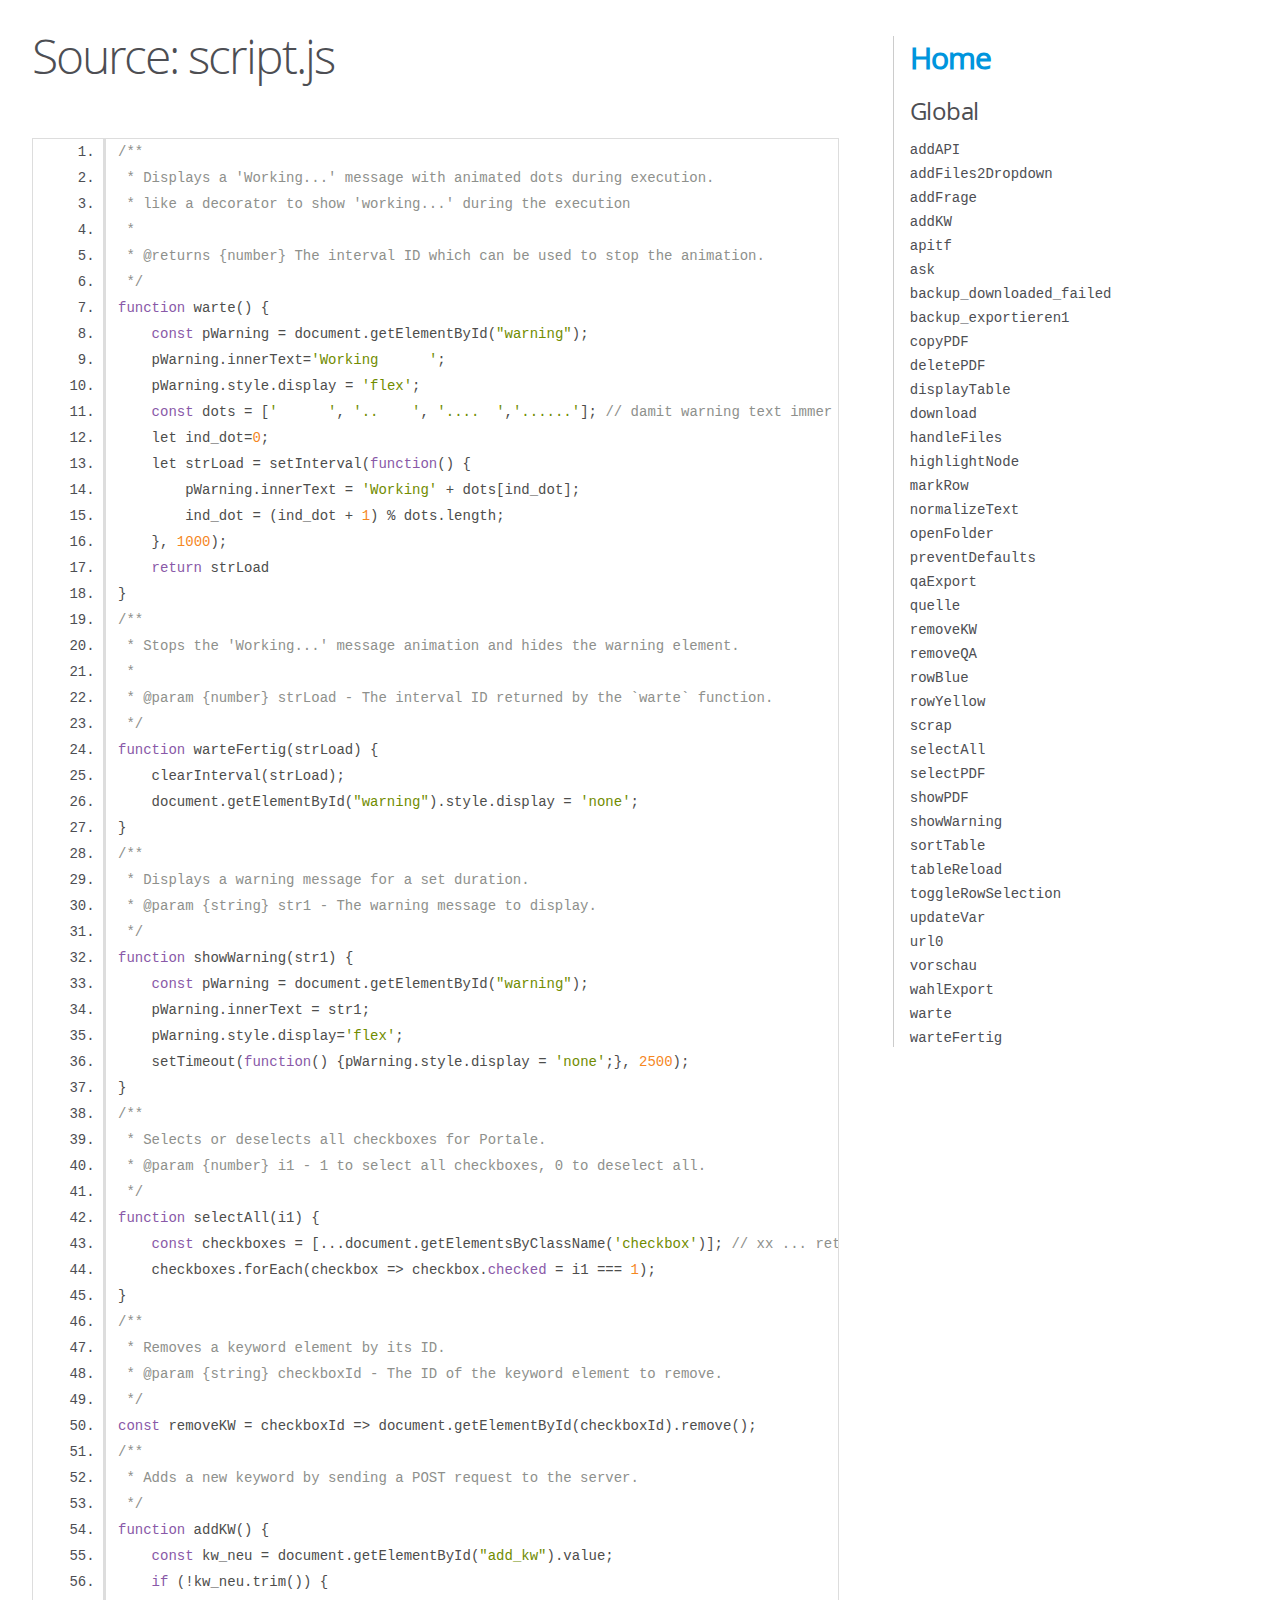
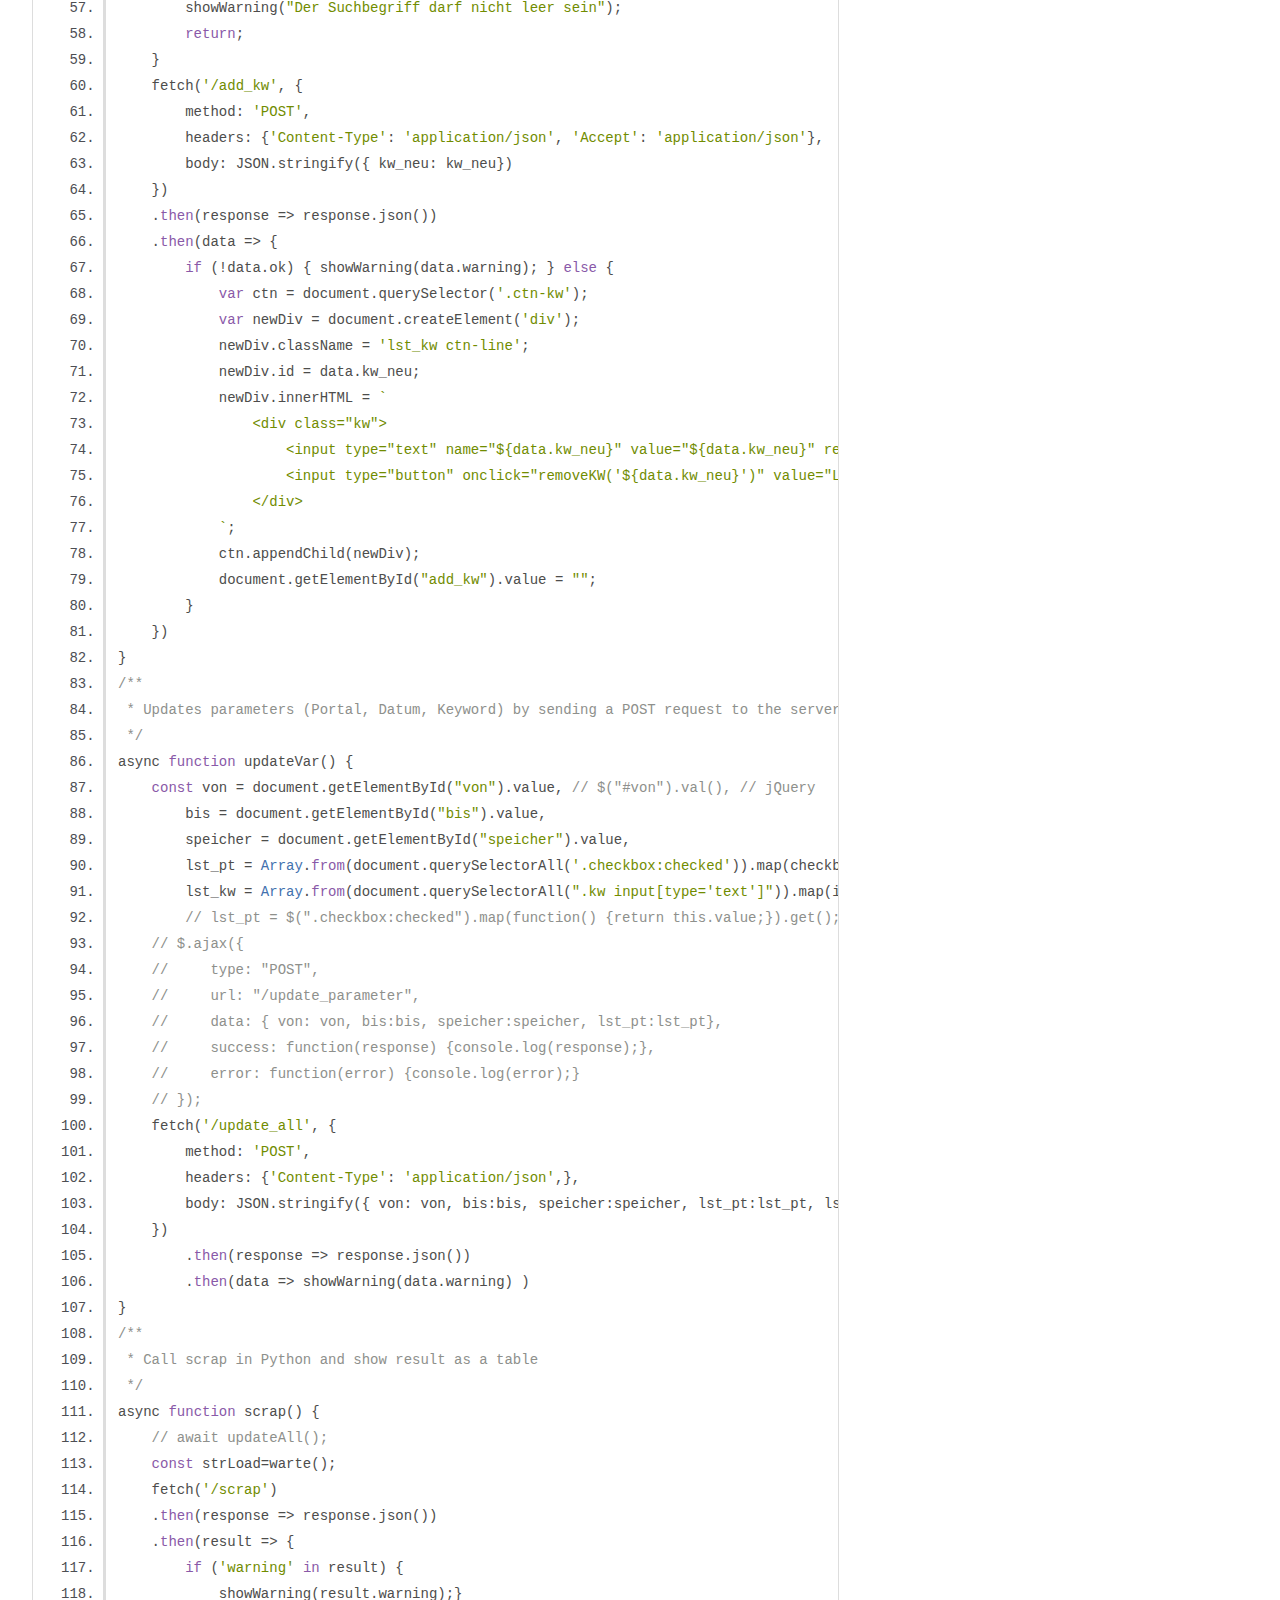
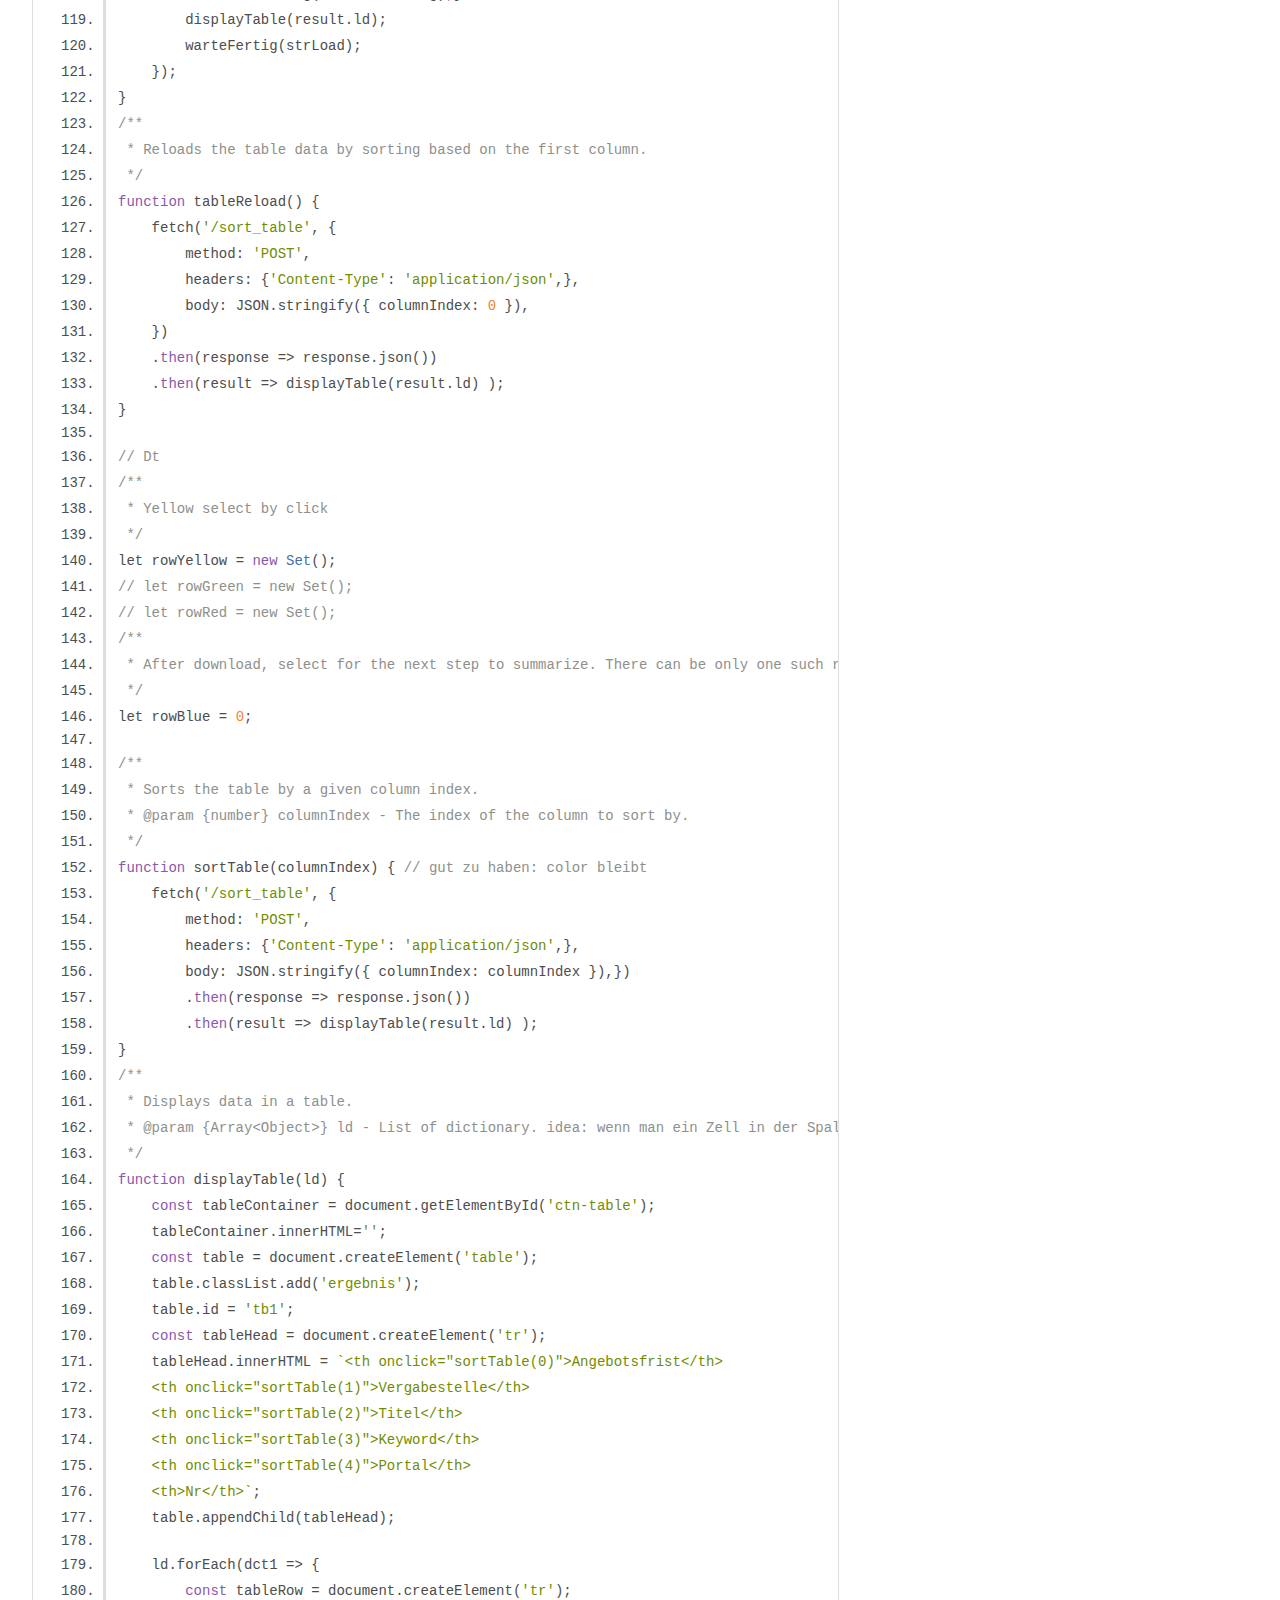
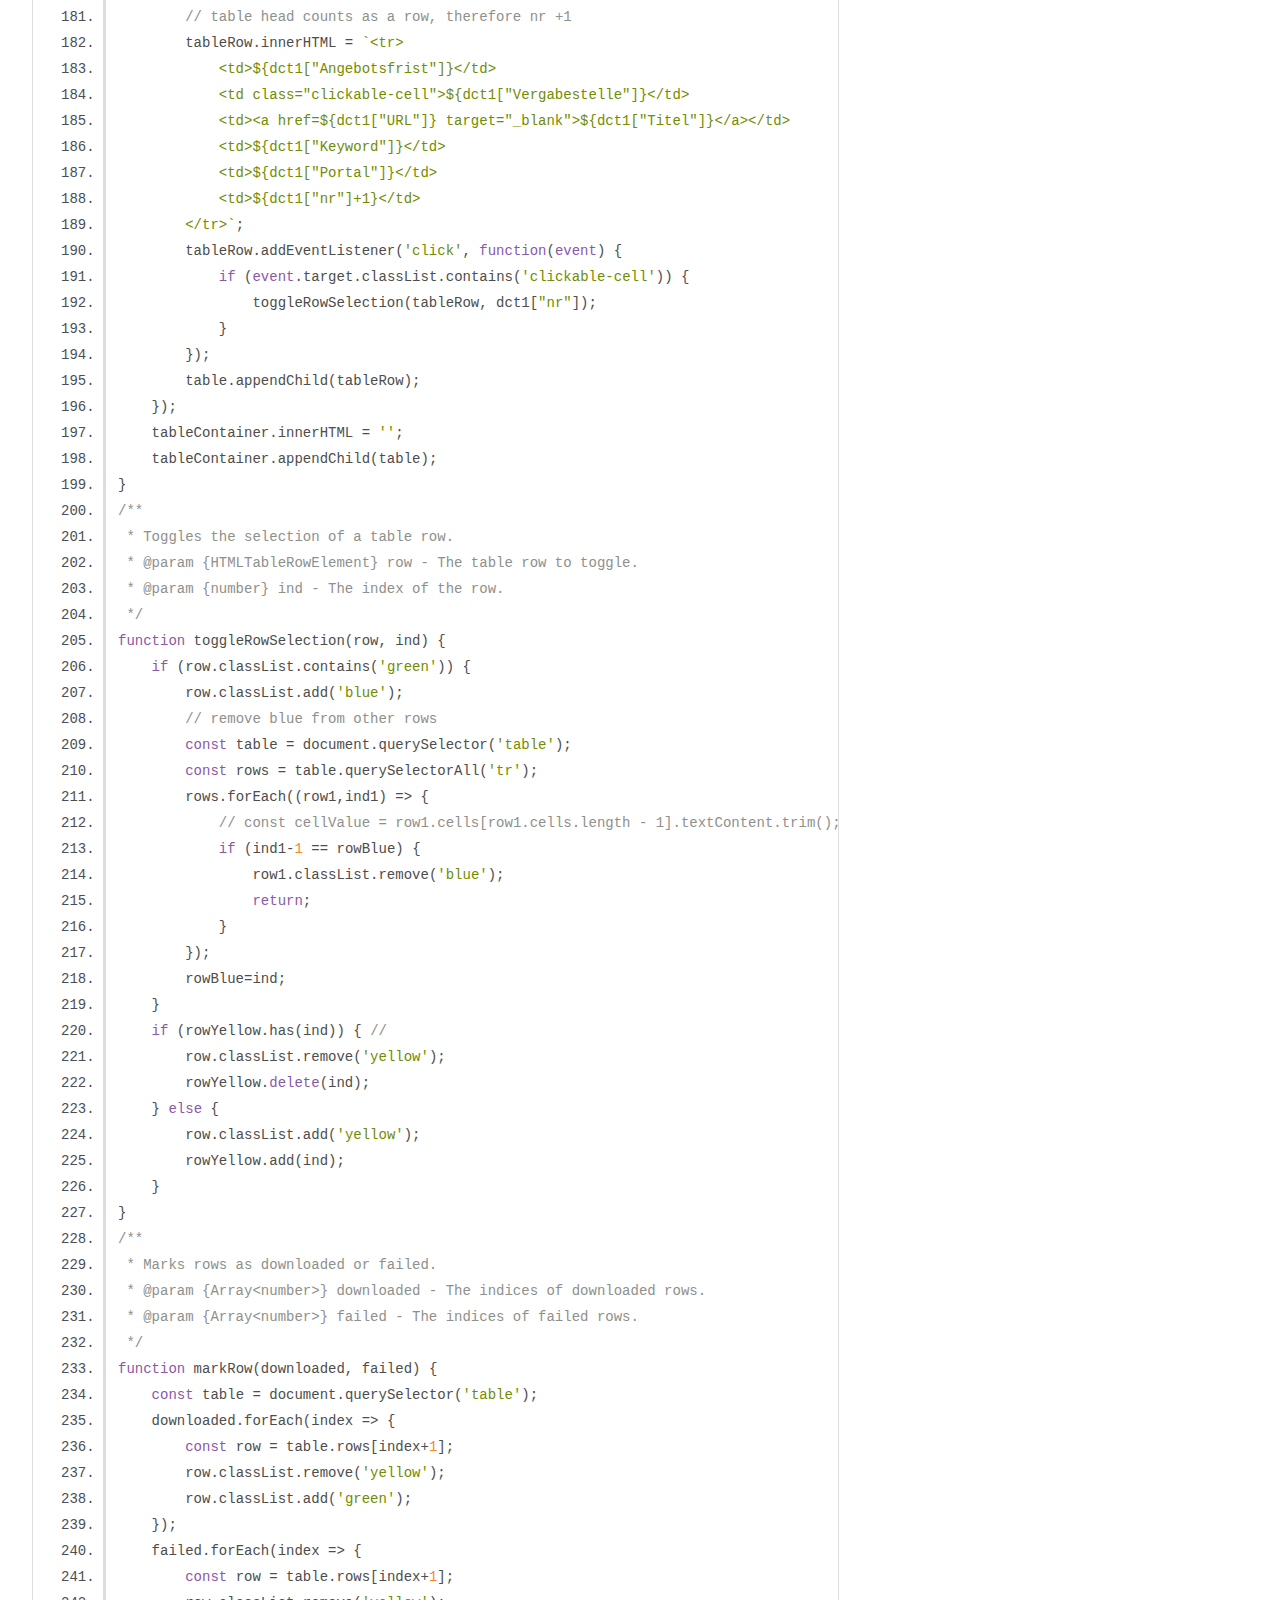
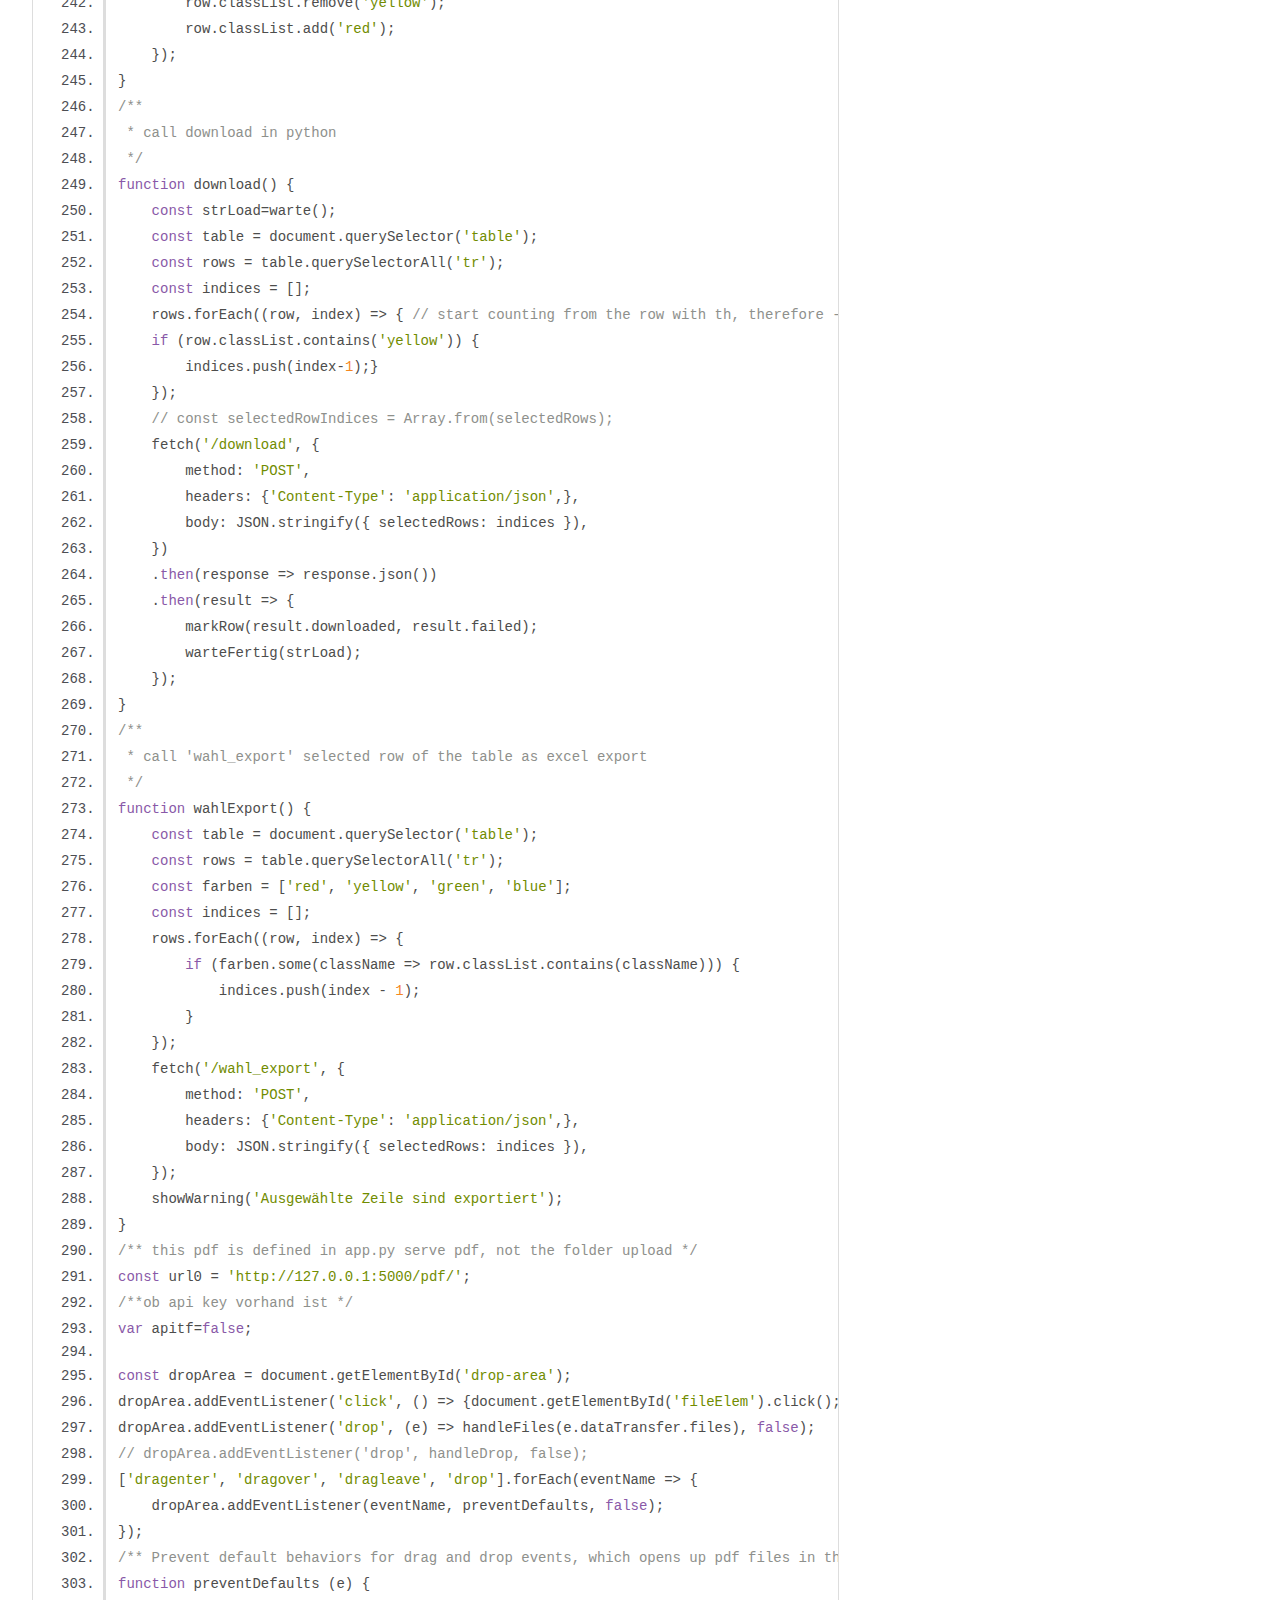
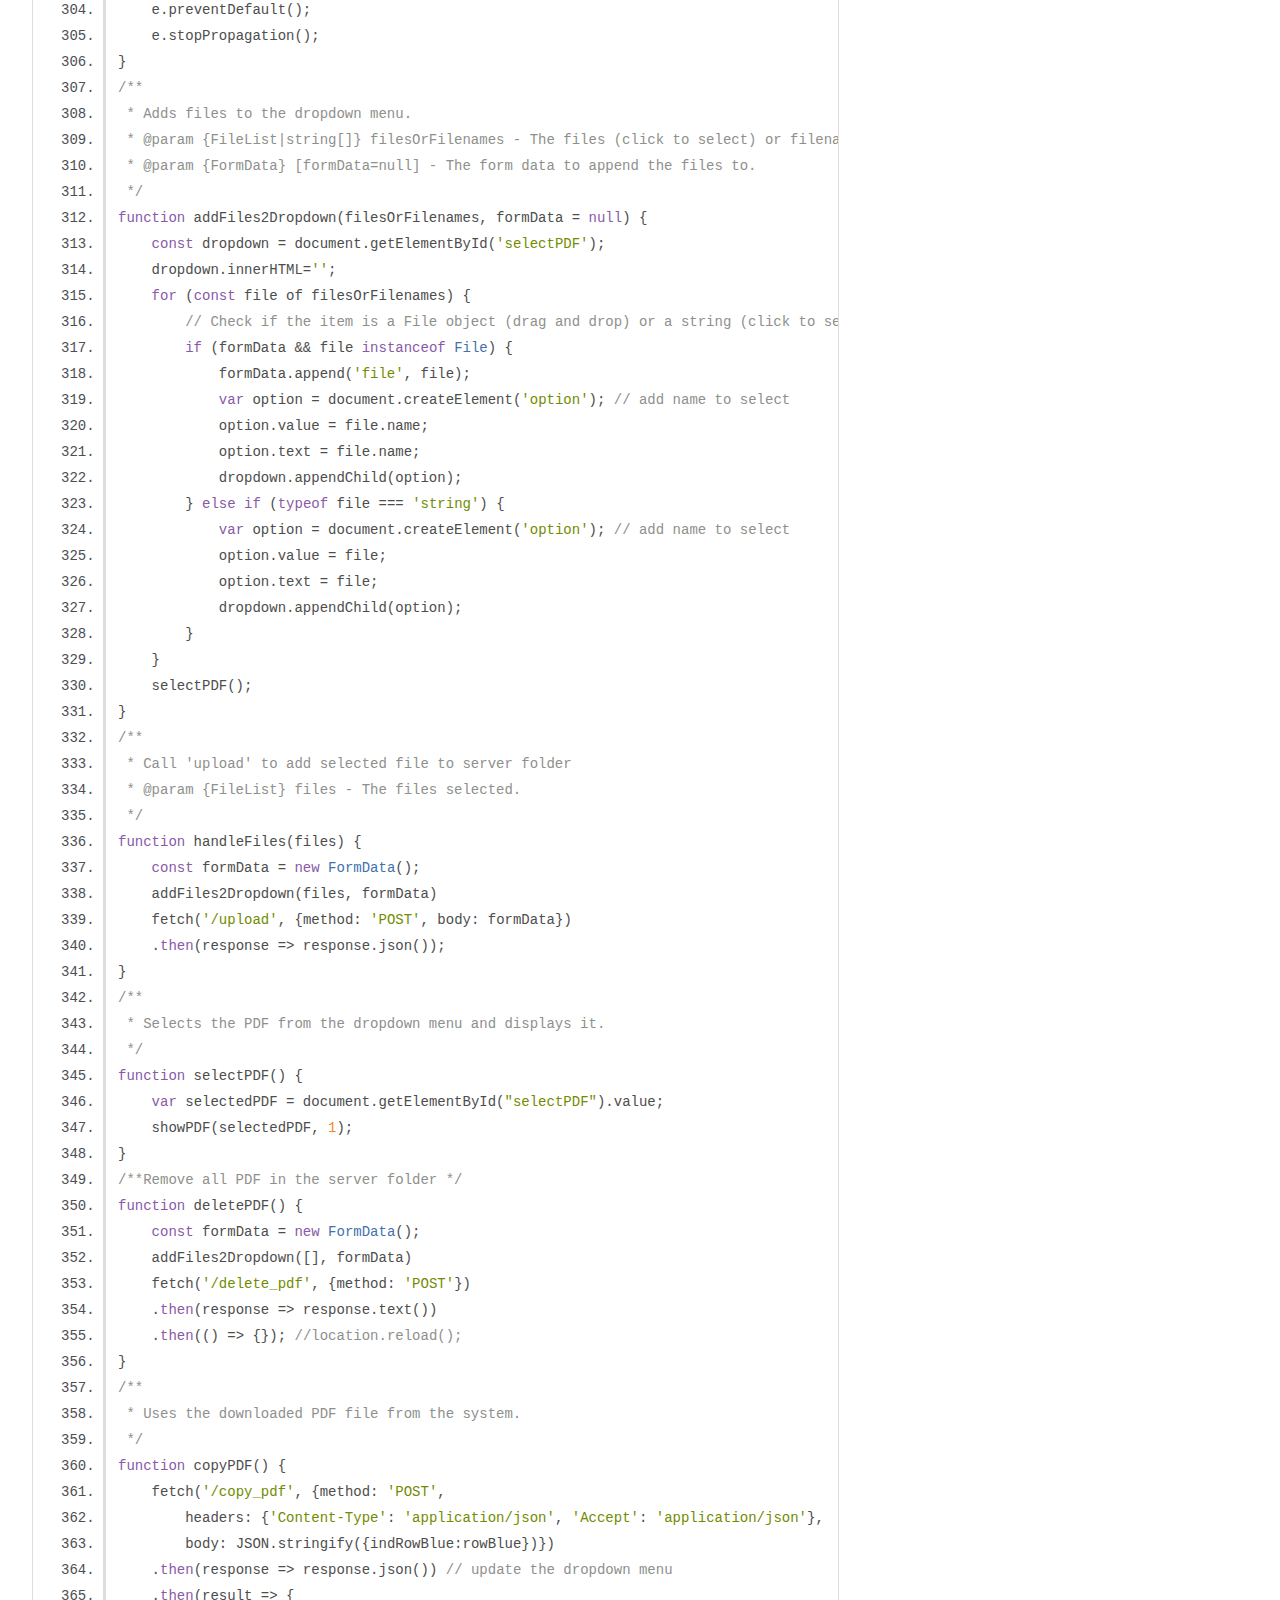
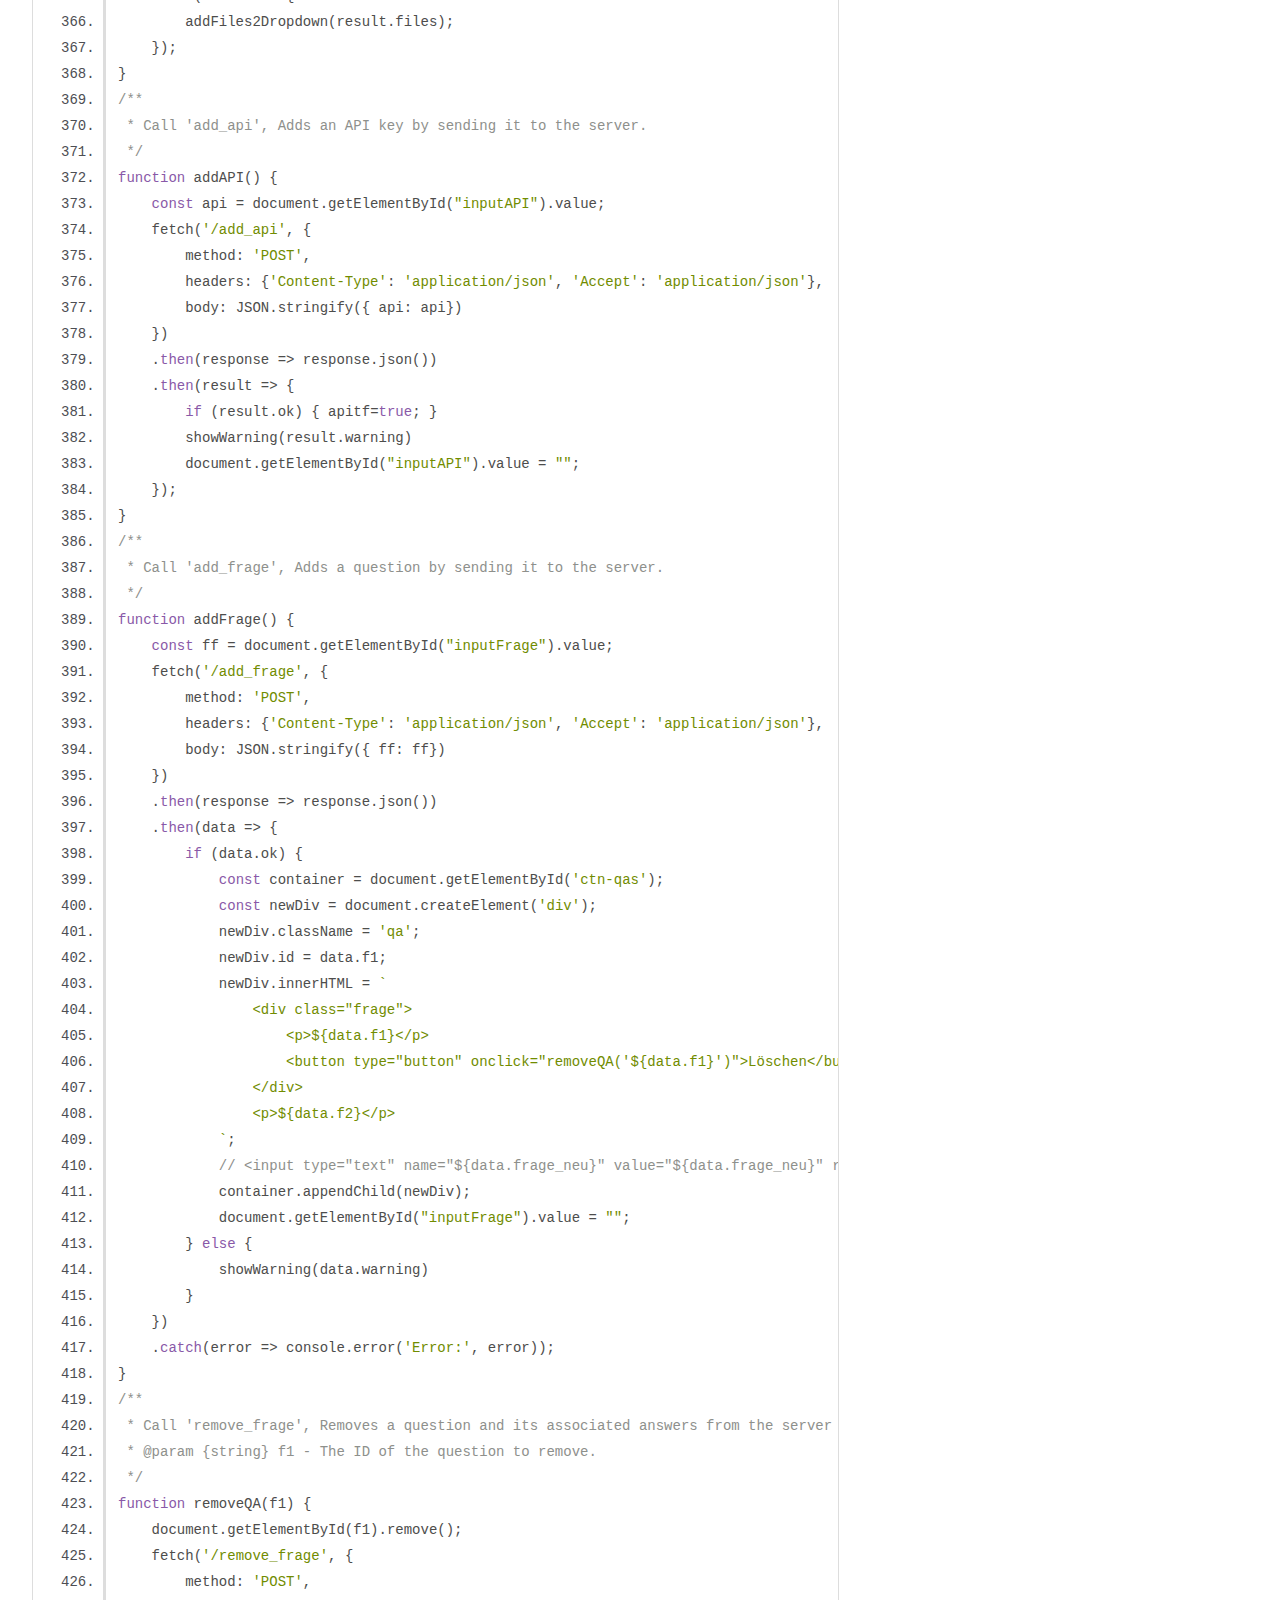
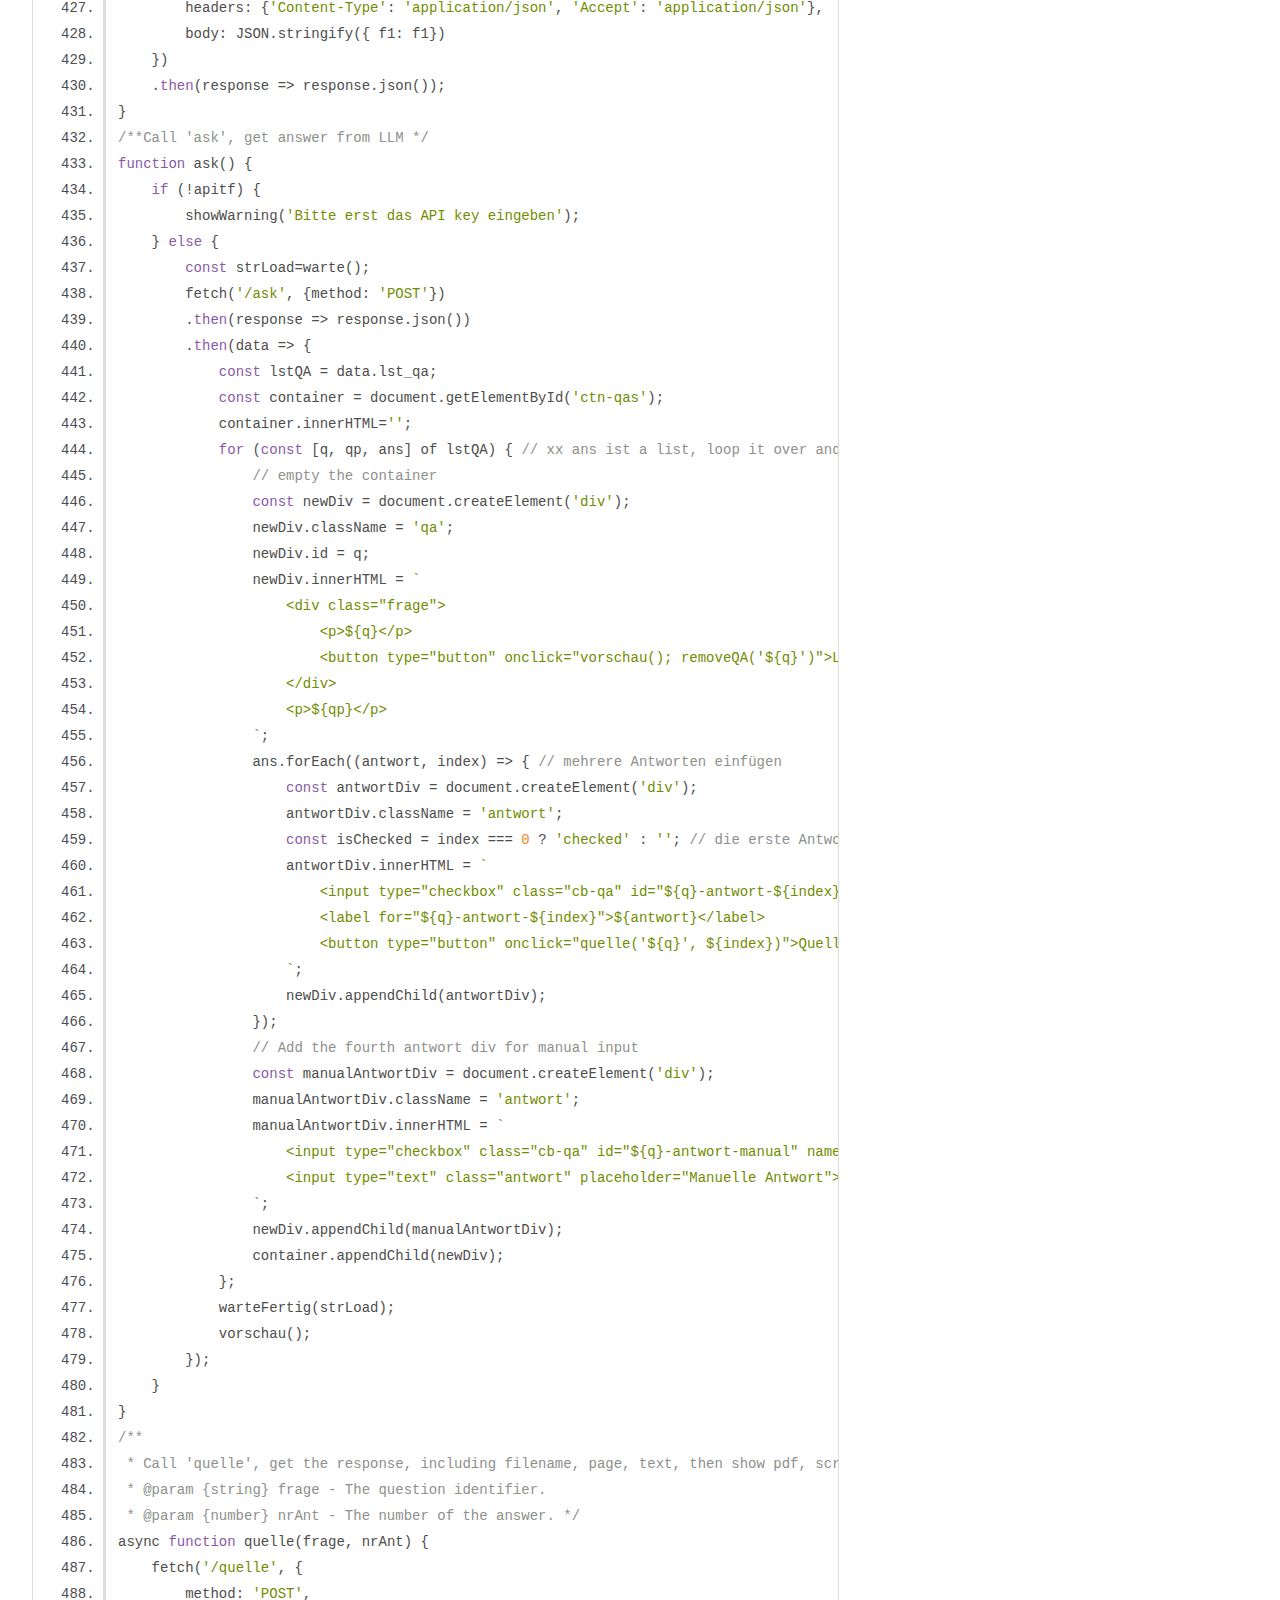
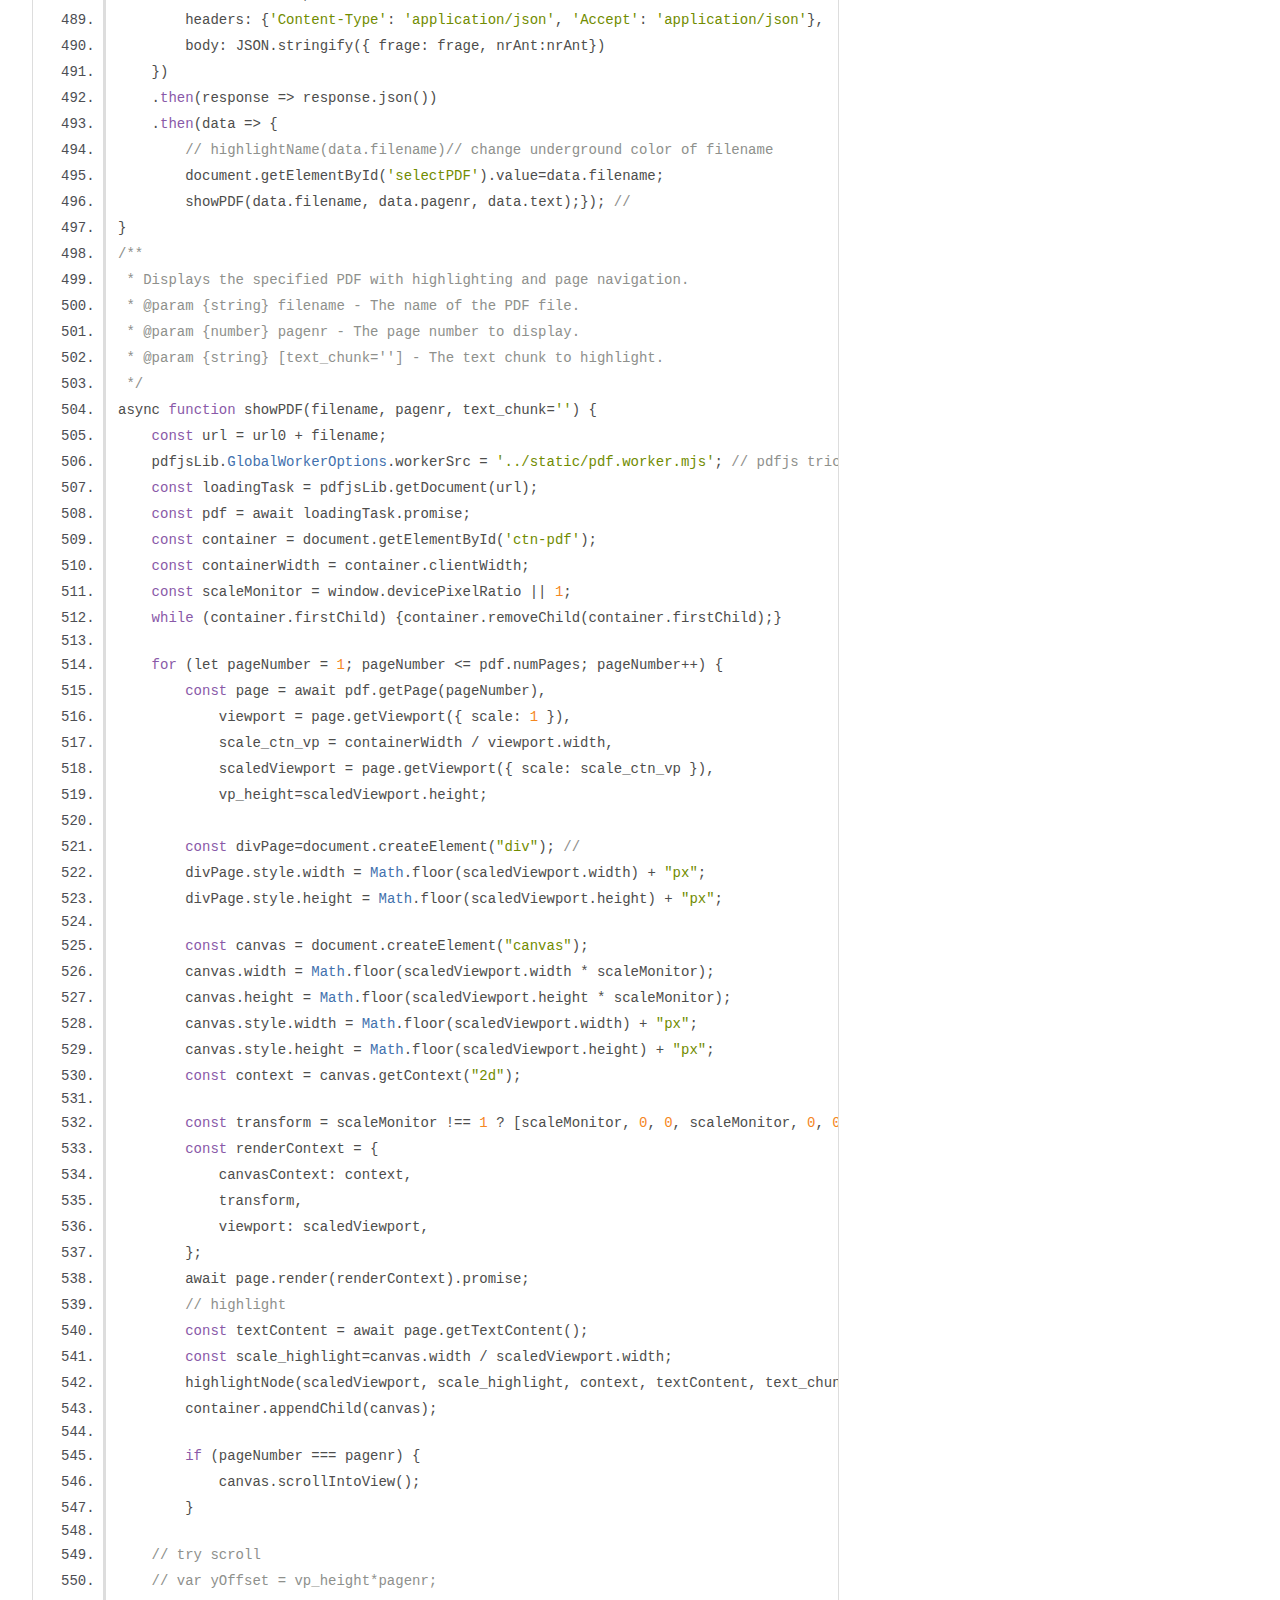
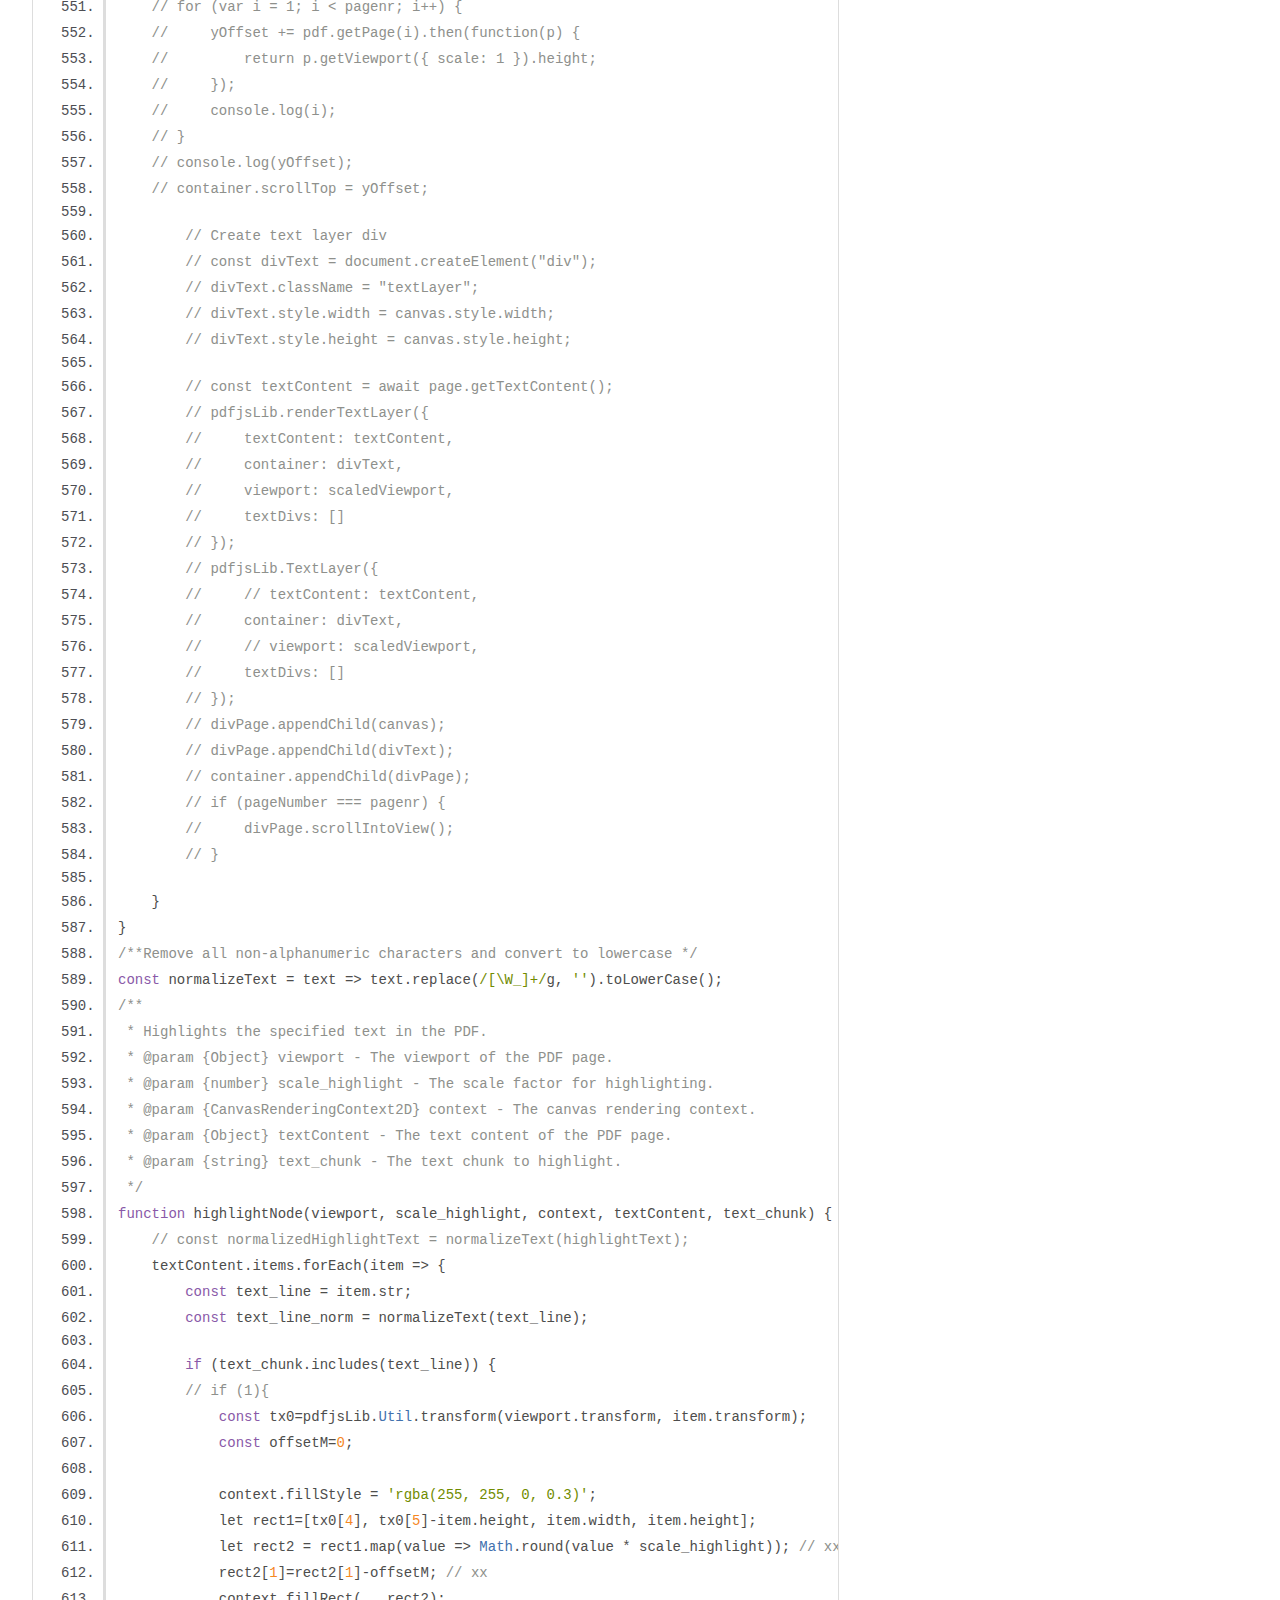
<file: static/out/script.js.html>
<!DOCTYPE html>
<html lang="en">
<head>
    <meta charset="utf-8">
    <title>JSDoc: Source: script.js</title>

    <script src="scripts/prettify/prettify.js"> </script>
    <script src="scripts/prettify/lang-css.js"> </script>
    <!--[if lt IE 9]>
      <script src="//html5shiv.googlecode.com/svn/trunk/html5.js"></script>
    <![endif]-->
    <link type="text/css" rel="stylesheet" href="styles/prettify-tomorrow.css">
    <link type="text/css" rel="stylesheet" href="styles/jsdoc-default.css">
</head>

<body>

<div id="main">

    <h1 class="page-title">Source: script.js</h1>

    



    
    <section>
        <article>
            <pre class="prettyprint source linenums"><code>/**
 * Displays a 'Working...' message with animated dots during execution.
 * like a decorator to show 'working...' during the execution
 * 
 * @returns {number} The interval ID which can be used to stop the animation.
 */
function warte() {
    const pWarning = document.getElementById("warning");
    pWarning.innerText='Working      ';
    pWarning.style.display = 'flex';
    const dots = ['      ', '..    ', '....  ','......']; // damit warning text immer in der Mittel ist und nicht abrutscht
    let ind_dot=0;
    let strLoad = setInterval(function() {
        pWarning.innerText = 'Working' + dots[ind_dot];
        ind_dot = (ind_dot + 1) % dots.length;
    }, 1000);
    return strLoad
}
/**
 * Stops the 'Working...' message animation and hides the warning element.
 * 
 * @param {number} strLoad - The interval ID returned by the `warte` function.
 */
function warteFertig(strLoad) {
    clearInterval(strLoad);
    document.getElementById("warning").style.display = 'none';
}
/**
 * Displays a warning message for a set duration.
 * @param {string} str1 - The warning message to display.
 */
function showWarning(str1) {
    const pWarning = document.getElementById("warning");
    pWarning.innerText = str1;
    pWarning.style.display='flex';
    setTimeout(function() {pWarning.style.display = 'none';}, 2500);
}
/**
 * Selects or deselects all checkboxes for Portale.
 * @param {number} i1 - 1 to select all checkboxes, 0 to deselect all.
 */
function selectAll(i1) {
    const checkboxes = [...document.getElementsByClassName('checkbox')]; // xx ... returns an array, so can use forEach
    checkboxes.forEach(checkbox => checkbox.checked = i1 === 1);
}
/**
 * Removes a keyword element by its ID.
 * @param {string} checkboxId - The ID of the keyword element to remove.
 */
const removeKW = checkboxId => document.getElementById(checkboxId).remove();
/**
 * Adds a new keyword by sending a POST request to the server.
 */
function addKW() {
    const kw_neu = document.getElementById("add_kw").value;
    if (!kw_neu.trim()) {
        showWarning("Der Suchbegriff darf nicht leer sein");
        return;
    }
    fetch('/add_kw', {
        method: 'POST',
        headers: {'Content-Type': 'application/json', 'Accept': 'application/json'},
        body: JSON.stringify({ kw_neu: kw_neu})
    })
    .then(response => response.json())
    .then(data => {
        if (!data.ok) { showWarning(data.warning); } else {
            var ctn = document.querySelector('.ctn-kw');
            var newDiv = document.createElement('div');
            newDiv.className = 'lst_kw ctn-line';
            newDiv.id = data.kw_neu;
            newDiv.innerHTML = `
                &lt;div class="kw">
                    &lt;input type="text" name="${data.kw_neu}" value="${data.kw_neu}" readonly>
                    &lt;input type="button" onclick="removeKW('${data.kw_neu}')" value="Löschen" class="button">
                &lt;/div>
            `;
            ctn.appendChild(newDiv);
            document.getElementById("add_kw").value = "";
        }
    })
}
/**
 * Updates parameters (Portal, Datum, Keyword) by sending a POST request to the server.
 */
async function updateVar() {
    const von = document.getElementById("von").value, // $("#von").val(), // jQuery
        bis = document.getElementById("bis").value,
        speicher = document.getElementById("speicher").value,
        lst_pt = Array.from(document.querySelectorAll('.checkbox:checked')).map(checkbox => checkbox.value),
        lst_kw = Array.from(document.querySelectorAll(".kw input[type='text']")).map(input => input.value);
        // lst_pt = $(".checkbox:checked").map(function() {return this.value;}).get();
    // $.ajax({
    //     type: "POST",
    //     url: "/update_parameter",
    //     data: { von: von, bis:bis, speicher:speicher, lst_pt:lst_pt},
    //     success: function(response) {console.log(response);},
    //     error: function(error) {console.log(error);}
    // });
    fetch('/update_all', {
        method: 'POST',
        headers: {'Content-Type': 'application/json',},
        body: JSON.stringify({ von: von, bis:bis, speicher:speicher, lst_pt:lst_pt, lst_kw: lst_kw}),
    })
        .then(response => response.json())
        .then(data => showWarning(data.warning) )
}
/**
 * Call scrap in Python and show result as a table
 */
async function scrap() {
    // await updateAll();
    const strLoad=warte();
    fetch('/scrap')
    .then(response => response.json())
    .then(result => {
        if ('warning' in result) {
            showWarning(result.warning);}
        displayTable(result.ld);
        warteFertig(strLoad);
    });
}
/**
 * Reloads the table data by sorting based on the first column.
 */
function tableReload() {
    fetch('/sort_table', {
        method: 'POST',
        headers: {'Content-Type': 'application/json',},
        body: JSON.stringify({ columnIndex: 0 }),
    })
    .then(response => response.json())
    .then(result => displayTable(result.ld) );
}

// Dt
/**
 * Yellow select by click
 */
let rowYellow = new Set();
// let rowGreen = new Set();
// let rowRed = new Set();
/**
 * After download, select for the next step to summarize. There can be only one such row
 */
let rowBlue = 0;

/**
 * Sorts the table by a given column index.
 * @param {number} columnIndex - The index of the column to sort by.
 */
function sortTable(columnIndex) { // gut zu haben: color bleibt
    fetch('/sort_table', {
        method: 'POST',
        headers: {'Content-Type': 'application/json',},
        body: JSON.stringify({ columnIndex: columnIndex }),})
        .then(response => response.json())
        .then(result => displayTable(result.ld) );
}
/**
 * Displays data in a table.
 * @param {Array&lt;Object>} ld - List of dictionary. idea: wenn man ein Zell in der Spalte 'Vergabestelle' klickt, wird die ganze Reihe gelb markiert, Mit einem zusätzlichen Knopf zu drücken, die ausgewählte Indizien werden nach Backend geschickt. Um die richtige Reihen wieder zu finden, muss das sortierung Kriterium getrackt werden
 */
function displayTable(ld) {
    const tableContainer = document.getElementById('ctn-table');
    tableContainer.innerHTML='';
    const table = document.createElement('table');
    table.classList.add('ergebnis');
    table.id = 'tb1';
    const tableHead = document.createElement('tr');
    tableHead.innerHTML = `&lt;th onclick="sortTable(0)">Angebotsfrist&lt;/th>
    &lt;th onclick="sortTable(1)">Vergabestelle&lt;/th>
    &lt;th onclick="sortTable(2)">Titel&lt;/th>
    &lt;th onclick="sortTable(3)">Keyword&lt;/th>
    &lt;th onclick="sortTable(4)">Portal&lt;/th>
    &lt;th>Nr&lt;/th>`;
    table.appendChild(tableHead);

    ld.forEach(dct1 => {
        const tableRow = document.createElement('tr');
        // table head counts as a row, therefore nr +1
        tableRow.innerHTML = `&lt;tr>
            &lt;td>${dct1["Angebotsfrist"]}&lt;/td>
            &lt;td class="clickable-cell">${dct1["Vergabestelle"]}&lt;/td>
            &lt;td>&lt;a href=${dct1["URL"]} target="_blank">${dct1["Titel"]}&lt;/a>&lt;/td>
            &lt;td>${dct1["Keyword"]}&lt;/td>
            &lt;td>${dct1["Portal"]}&lt;/td>
            &lt;td>${dct1["nr"]+1}&lt;/td>
        &lt;/tr>`; 
        tableRow.addEventListener('click', function(event) {
            if (event.target.classList.contains('clickable-cell')) {
                toggleRowSelection(tableRow, dct1["nr"]);
            }
        });
        table.appendChild(tableRow);
    });
    tableContainer.innerHTML = '';
    tableContainer.appendChild(table);
}
/**
 * Toggles the selection of a table row.
 * @param {HTMLTableRowElement} row - The table row to toggle.
 * @param {number} ind - The index of the row.
 */
function toggleRowSelection(row, ind) {
    if (row.classList.contains('green')) {
        row.classList.add('blue');
        // remove blue from other rows
        const table = document.querySelector('table');
        const rows = table.querySelectorAll('tr');
        rows.forEach((row1,ind1) => {
            // const cellValue = row1.cells[row1.cells.length - 1].textContent.trim();
            if (ind1-1 == rowBlue) {
                row1.classList.remove('blue');
                return;
            }
        });
        rowBlue=ind;
    }
    if (rowYellow.has(ind)) { // 
        row.classList.remove('yellow');
        rowYellow.delete(ind);
    } else {
        row.classList.add('yellow');
        rowYellow.add(ind);
    }
}
/**
 * Marks rows as downloaded or failed.
 * @param {Array&lt;number>} downloaded - The indices of downloaded rows.
 * @param {Array&lt;number>} failed - The indices of failed rows.
 */
function markRow(downloaded, failed) {
    const table = document.querySelector('table');
    downloaded.forEach(index => {
        const row = table.rows[index+1];
        row.classList.remove('yellow');
        row.classList.add('green');
    });
    failed.forEach(index => {
        const row = table.rows[index+1];
        row.classList.remove('yellow');
        row.classList.add('red');
    });
}
/**
 * call download in python
 */
function download() {
    const strLoad=warte();
    const table = document.querySelector('table');
    const rows = table.querySelectorAll('tr');
    const indices = [];
    rows.forEach((row, index) => { // start counting from the row with th, therefore -1
    if (row.classList.contains('yellow')) {
        indices.push(index-1);}
    });
    // const selectedRowIndices = Array.from(selectedRows);
    fetch('/download', {
        method: 'POST',
        headers: {'Content-Type': 'application/json',},
        body: JSON.stringify({ selectedRows: indices }),
    })
    .then(response => response.json())
    .then(result => {
        markRow(result.downloaded, result.failed);
        warteFertig(strLoad);
    });
}
/**
 * call 'wahl_export' selected row of the table as excel export
 */
function wahlExport() {
    const table = document.querySelector('table');
    const rows = table.querySelectorAll('tr');
    const farben = ['red', 'yellow', 'green', 'blue'];
    const indices = [];    
    rows.forEach((row, index) => {
        if (farben.some(className => row.classList.contains(className))) {
            indices.push(index - 1);
        }
    });
    fetch('/wahl_export', {
        method: 'POST',
        headers: {'Content-Type': 'application/json',},
        body: JSON.stringify({ selectedRows: indices }),
    });
    showWarning('Ausgewählte Zeile sind exportiert');
}
/** this pdf is defined in app.py serve pdf, not the folder upload */
const url0 = 'http://127.0.0.1:5000/pdf/';
/**ob api key vorhand ist */
var apitf=false;

const dropArea = document.getElementById('drop-area');
dropArea.addEventListener('click', () => {document.getElementById('fileElem').click();});
dropArea.addEventListener('drop', (e) => handleFiles(e.dataTransfer.files), false);
// dropArea.addEventListener('drop', handleDrop, false);
['dragenter', 'dragover', 'dragleave', 'drop'].forEach(eventName => {
    dropArea.addEventListener(eventName, preventDefaults, false);
});
/** Prevent default behaviors for drag and drop events, which opens up pdf files in the browser */
function preventDefaults (e) {
    e.preventDefault();
    e.stopPropagation();
}
/**
 * Adds files to the dropdown menu.
 * @param {FileList|string[]} filesOrFilenames - The files (click to select) or filenames (drag &amp; drop) to add.
 * @param {FormData} [formData=null] - The form data to append the files to.
 */
function addFiles2Dropdown(filesOrFilenames, formData = null) {
    const dropdown = document.getElementById('selectPDF');
    dropdown.innerHTML='';
    for (const file of filesOrFilenames) {
        // Check if the item is a File object (drag and drop) or a string (click to select)
        if (formData &amp;&amp; file instanceof File) {
            formData.append('file', file);
            var option = document.createElement('option'); // add name to select
            option.value = file.name;
            option.text = file.name;
            dropdown.appendChild(option);
        } else if (typeof file === 'string') {
            var option = document.createElement('option'); // add name to select
            option.value = file;
            option.text = file;
            dropdown.appendChild(option);
        }
    }
    selectPDF();
}
/**
 * Call 'upload' to add selected file to server folder
 * @param {FileList} files - The files selected.
 */
function handleFiles(files) {
    const formData = new FormData();
    addFiles2Dropdown(files, formData)
    fetch('/upload', {method: 'POST', body: formData})
    .then(response => response.json());
}
/**
 * Selects the PDF from the dropdown menu and displays it.
 */
function selectPDF() {
    var selectedPDF = document.getElementById("selectPDF").value;
    showPDF(selectedPDF, 1);
}
/**Remove all PDF in the server folder */
function deletePDF() {
    const formData = new FormData();
    addFiles2Dropdown([], formData)
    fetch('/delete_pdf', {method: 'POST'})
    .then(response => response.text())
    .then(() => {}); //location.reload();
}
/**
 * Uses the downloaded PDF file from the system.
 */
function copyPDF() {
    fetch('/copy_pdf', {method: 'POST',
        headers: {'Content-Type': 'application/json', 'Accept': 'application/json'},
        body: JSON.stringify({indRowBlue:rowBlue})})
    .then(response => response.json()) // update the dropdown menu
    .then(result => {
        addFiles2Dropdown(result.files);
    });
}
/**
 * Call 'add_api', Adds an API key by sending it to the server.
 */
function addAPI() {
    const api = document.getElementById("inputAPI").value;
    fetch('/add_api', {
        method: 'POST',
        headers: {'Content-Type': 'application/json', 'Accept': 'application/json'},
        body: JSON.stringify({ api: api})
    })
    .then(response => response.json())
    .then(result => {
        if (result.ok) { apitf=true; }
        showWarning(result.warning)
        document.getElementById("inputAPI").value = "";
    });
}
/**
 * Call 'add_frage', Adds a question by sending it to the server.
 */
function addFrage() {
    const ff = document.getElementById("inputFrage").value;
    fetch('/add_frage', {
        method: 'POST',
        headers: {'Content-Type': 'application/json', 'Accept': 'application/json'},
        body: JSON.stringify({ ff: ff})
    })
    .then(response => response.json())
    .then(data => {
        if (data.ok) {
            const container = document.getElementById('ctn-qas');
            const newDiv = document.createElement('div');
            newDiv.className = 'qa';
            newDiv.id = data.f1;
            newDiv.innerHTML = `
                &lt;div class="frage">
                    &lt;p>${data.f1}&lt;/p>
                    &lt;button type="button" onclick="removeQA('${data.f1}')">Löschen&lt;/button>
                &lt;/div>
                &lt;p>${data.f2}&lt;/p>
            `;
            // &lt;input type="text" name="${data.frage_neu}" value="${data.frage_neu}" readonly>
            container.appendChild(newDiv);
            document.getElementById("inputFrage").value = "";
        } else {
            showWarning(data.warning)
        }
    })
    .catch(error => console.error('Error:', error));
}
/**
 * Call 'remove_frage', Removes a question and its associated answers from the server and the DOM.
 * @param {string} f1 - The ID of the question to remove.
 */
function removeQA(f1) {
    document.getElementById(f1).remove();
    fetch('/remove_frage', {
        method: 'POST',
        headers: {'Content-Type': 'application/json', 'Accept': 'application/json'},
        body: JSON.stringify({ f1: f1})
    })
    .then(response => response.json());
}
/**Call 'ask', get answer from LLM */
function ask() {
    if (!apitf) {
        showWarning('Bitte erst das API key eingeben');
    } else {
        const strLoad=warte();
        fetch('/ask', {method: 'POST'})
        .then(response => response.json())
        .then(data => {
            const lstQA = data.lst_qa;
            const container = document.getElementById('ctn-qas');
            container.innerHTML='';
            for (const [q, qp, ans] of lstQA) { // xx ans ist a list, loop it over and make for each element a antwort&amp;button pair
                // empty the container
                const newDiv = document.createElement('div');
                newDiv.className = 'qa';
                newDiv.id = q;
                newDiv.innerHTML = `
                    &lt;div class="frage">
                        &lt;p>${q}&lt;/p>
                        &lt;button type="button" onclick="vorschau(); removeQA('${q}')">Löschen&lt;/button>
                    &lt;/div>
                    &lt;p>${qp}&lt;/p>
                `;
                ans.forEach((antwort, index) => { // mehrere Antworten einfügen
                    const antwortDiv = document.createElement('div');
                    antwortDiv.className = 'antwort';
                    const isChecked = index === 0 ? 'checked' : ''; // die erste Antwort checken
                    antwortDiv.innerHTML = `
                        &lt;input type="checkbox" class="cb-qa" id="${q}-antwort-${index}" name="${q}-antwort-${index}" ${isChecked} onchange="vorschau()">
                        &lt;label for="${q}-antwort-${index}">${antwort}&lt;/label>
                        &lt;button type="button" onclick="quelle('${q}', ${index})">Quelle${index + 1}&lt;/button>
                    `;
                    newDiv.appendChild(antwortDiv);
                });
                // Add the fourth antwort div for manual input
                const manualAntwortDiv = document.createElement('div');
                manualAntwortDiv.className = 'antwort';
                manualAntwortDiv.innerHTML = `
                    &lt;input type="checkbox" class="cb-qa" id="${q}-antwort-manual" name="${q}-antwort-manual" onchange="vorschau()">
                    &lt;input type="text" class="antwort" placeholder="Manuelle Antwort">
                `;
                newDiv.appendChild(manualAntwortDiv);
                container.appendChild(newDiv);
            };
            warteFertig(strLoad);
            vorschau();
        });
    }
}
/**
 * Call 'quelle', get the response, including filename, page, text, then show pdf, scroll to the right place later highlight the node
 * @param {string} frage - The question identifier.
 * @param {number} nrAnt - The number of the answer. */
async function quelle(frage, nrAnt) {
    fetch('/quelle', {
        method: 'POST',
        headers: {'Content-Type': 'application/json', 'Accept': 'application/json'},
        body: JSON.stringify({ frage: frage, nrAnt:nrAnt})
    })
    .then(response => response.json())
    .then(data => {
        // highlightName(data.filename)// change underground color of filename
        document.getElementById('selectPDF').value=data.filename;
        showPDF(data.filename, data.pagenr, data.text);}); // 
}
/**
 * Displays the specified PDF with highlighting and page navigation.
 * @param {string} filename - The name of the PDF file.
 * @param {number} pagenr - The page number to display.
 * @param {string} [text_chunk=''] - The text chunk to highlight.
 */
async function showPDF(filename, pagenr, text_chunk='') {
    const url = url0 + filename;
    pdfjsLib.GlobalWorkerOptions.workerSrc = '../static/pdf.worker.mjs'; // pdfjs trick
    const loadingTask = pdfjsLib.getDocument(url);
    const pdf = await loadingTask.promise;
    const container = document.getElementById('ctn-pdf');
    const containerWidth = container.clientWidth;
    const scaleMonitor = window.devicePixelRatio || 1;
    while (container.firstChild) {container.removeChild(container.firstChild);}

    for (let pageNumber = 1; pageNumber &lt;= pdf.numPages; pageNumber++) {
        const page = await pdf.getPage(pageNumber),
            viewport = page.getViewport({ scale: 1 }),
            scale_ctn_vp = containerWidth / viewport.width,
            scaledViewport = page.getViewport({ scale: scale_ctn_vp }),
            vp_height=scaledViewport.height;
        
        const divPage=document.createElement("div"); //
        divPage.style.width = Math.floor(scaledViewport.width) + "px";
        divPage.style.height = Math.floor(scaledViewport.height) + "px";

        const canvas = document.createElement("canvas");
        canvas.width = Math.floor(scaledViewport.width * scaleMonitor);
        canvas.height = Math.floor(scaledViewport.height * scaleMonitor);
        canvas.style.width = Math.floor(scaledViewport.width) + "px";
        canvas.style.height = Math.floor(scaledViewport.height) + "px";
        const context = canvas.getContext("2d");

        const transform = scaleMonitor !== 1 ? [scaleMonitor, 0, 0, scaleMonitor, 0, 0] : null;
        const renderContext = {
            canvasContext: context,
            transform,
            viewport: scaledViewport,
        };
        await page.render(renderContext).promise;
        // highlight
        const textContent = await page.getTextContent();
        const scale_highlight=canvas.width / scaledViewport.width;
        highlightNode(scaledViewport, scale_highlight, context, textContent, text_chunk);
        container.appendChild(canvas);

        if (pageNumber === pagenr) {
            canvas.scrollIntoView();
        }

    // try scroll
    // var yOffset = vp_height*pagenr;
    // for (var i = 1; i &lt; pagenr; i++) {
    //     yOffset += pdf.getPage(i).then(function(p) {
    //         return p.getViewport({ scale: 1 }).height;
    //     });
    //     console.log(i);
    // }
    // console.log(yOffset);
    // container.scrollTop = yOffset;

        // Create text layer div
        // const divText = document.createElement("div");
        // divText.className = "textLayer";
        // divText.style.width = canvas.style.width;
        // divText.style.height = canvas.style.height;

        // const textContent = await page.getTextContent();
        // pdfjsLib.renderTextLayer({
        //     textContent: textContent,
        //     container: divText,
        //     viewport: scaledViewport,
        //     textDivs: []
        // });
        // pdfjsLib.TextLayer({
        //     // textContent: textContent,
        //     container: divText,
        //     // viewport: scaledViewport,
        //     textDivs: []
        // });
        // divPage.appendChild(canvas);
        // divPage.appendChild(divText);
        // container.appendChild(divPage);
        // if (pageNumber === pagenr) {
        //     divPage.scrollIntoView();
        // }

    }
}
/**Remove all non-alphanumeric characters and convert to lowercase */
const normalizeText = text => text.replace(/[\W_]+/g, '').toLowerCase();
/**
 * Highlights the specified text in the PDF.
 * @param {Object} viewport - The viewport of the PDF page.
 * @param {number} scale_highlight - The scale factor for highlighting.
 * @param {CanvasRenderingContext2D} context - The canvas rendering context.
 * @param {Object} textContent - The text content of the PDF page.
 * @param {string} text_chunk - The text chunk to highlight.
 */
function highlightNode(viewport, scale_highlight, context, textContent, text_chunk) {
    // const normalizedHighlightText = normalizeText(highlightText);
    textContent.items.forEach(item => {
        const text_line = item.str;
        const text_line_norm = normalizeText(text_line);

        if (text_chunk.includes(text_line)) {
        // if (1){
            const tx0=pdfjsLib.Util.transform(viewport.transform, item.transform);
            const offsetM=0;
            
            context.fillStyle = 'rgba(255, 255, 0, 0.3)';
            let rect1=[tx0[4], tx0[5]-item.height, item.width, item.height];
            let rect2 = rect1.map(value => Math.round(value * scale_highlight)); // xx
            rect2[1]=rect2[1]-offsetM; // xx
            context.fillRect(...rect2);
        }
    });
}
/**Display question and answer as preview */
function vorschau() {
    const selectedAnswersContainer = document.getElementById('ctn-vorschau');
    selectedAnswersContainer.innerHTML = ''; // Clear previous content
    const qaDivs = document.querySelectorAll('#ctn-qas .qa'); // Get all QA divs within the 'ctn-qas' container
    qaDivs.forEach((qaDiv) => {
        // Get and append the question paragraph
        const question = qaDiv.querySelector('.frage p').innerText;
        const questionParagraph = document.createElement('p');
        questionParagraph.innerText = question;
        selectedAnswersContainer.appendChild(questionParagraph);
        // Get all checkboxes within the current QA div
        const checkboxes = qaDiv.querySelectorAll('input[type="checkbox"]:checked');
        // Loop through each selected checkbox
        checkboxes.forEach((checkbox) => {
            let answerText = '\n';
            const label = checkbox.nextElementSibling; // Get the associated label
            if (label &amp;&amp; label.tagName.toLowerCase() === 'label') {
                answerText = label.innerText; // Get the label text
            } else {
                const input = label &amp;&amp; label.tagName.toLowerCase() === 'input' ? label : checkbox.nextElementSibling.nextElementSibling; // Get the manual input
                answerText = input ? input.value : '';
            }
            // Create a new paragraph and add the answer text
            const answerParagraph = document.createElement('p');
            answerParagraph.innerText = answerText;
            selectedAnswersContainer.appendChild(answerParagraph);
        });
        const lineBreak = document.createElement('br');
        selectedAnswersContainer.appendChild(lineBreak);
    });
}
/**Call 'qa_export', export question and answer as preview */
function qaExport() {
    const strLoad=warte();
    const öffnen=document.getElementById('öffnen').checked;
    const selectedAnswersContainer = document.getElementById('ctn-vorschau');
    const children = selectedAnswersContainer.childNodes;
    const answers = [];
    children.forEach(child => {
        if (child.nodeName === 'P') {
            answers.push(child.innerText);
        } else if (child.nodeName === 'BR') {
            answers.push('');
        }
    });
    fetch('/qa_export', {
        method: 'POST',
        headers: {'Content-Type': 'application/json'},
        body: JSON.stringify({ ergebnis: answers, öffnen: öffnen })
    })
    .then(response => response.json())
    .then(data => {
        warteFertig(strLoad);
    });
}
/**Call 'open_folder', open the folder, where PDF downloaded and result exported */
const openFolder = () => fetch('/open_folder');
/**Not used */
function backup_exportieren1() { // export from backend information, without frontend
    fetch('/qa_export', {method: 'POST'})
    .then(response => response.json())
    .then(data => {console.log(data.message);});
}
/**Not used */
function backup_downloaded_failed () {
    const downloadedContainer = document.getElementById('downloaded-container');
    const failedContainer = document.getElementById('failed-container');
    downloadedContainer.innerHTML = '';
    failedContainer.innerHTML = '';

    // Create checkboxes for downloaded list
    const title = document.createElement('h3');
    title.textContent = 'Downloaded';
    title.id='title-download';
    downloadedContainer.appendChild(title);
    result.downloaded.forEach((item, index) => {
        const label = document.createElement('label');
        label.setAttribute('for', `downloaded-${index}`);
        label.textContent = item;

        const radio = document.createElement('input');
        radio.type = 'radio';
        radio.id = `downloaded-${index}`;
        radio.name = 'downloaded';
        radio.value = item;
        if (index === 0) {
            radio.checked = true; // Make the first option selected by default
        }

        downloadedContainer.appendChild(radio);
        downloadedContainer.appendChild(label);
        downloadedContainer.appendChild(document.createElement('br'));
    });

    // Create paragraphs with hyperlinks for failed list
    result.failed.forEach(item => {
        const paragraph = document.createElement('p');
        const link = document.createElement('a');
        link.href = item; // Assuming the item is the URL
        link.textContent = item;
        link.target = '_blank';

        paragraph.appendChild(link);
        failedContainer.appendChild(paragraph);
    });
}

window.selectAll=selectAll
window.removeKW=removeKW
window.addKW=addKW
window.updateVar=updateVar
window.scrap=scrap
window.tableReload=tableReload
window.sortTable=sortTable
window.download=download
window.wahlExport=wahlExport
window.copyPDF=copyPDF

window.removeQA=removeQA; // workaround, um pdfjs zu benutzen, dieses scripts.js Datei muss eine Module sein. Aber in diesem Module, muss alle Funktionen global gemacht werden.
window.deletePDF = deletePDF;
window.addFrage=addFrage;
window.addAPI=addAPI;
window.ask=ask;
window.showPDF=showPDF;
window.quelle=quelle;
window.handleFiles=handleFiles;
window.selectPDF=selectPDF;
window.vorschau=vorschau;
window.openFolder=openFolder;
window.qaExport=qaExport;
// window.showWarning=showWarning;</code></pre>
        </article>
    </section>




</div>

<nav>
    <h2><a href="index.html">Home</a></h2><h3>Global</h3><ul><li><a href="global.html#addAPI">addAPI</a></li><li><a href="global.html#addFiles2Dropdown">addFiles2Dropdown</a></li><li><a href="global.html#addFrage">addFrage</a></li><li><a href="global.html#addKW">addKW</a></li><li><a href="global.html#apitf">apitf</a></li><li><a href="global.html#ask">ask</a></li><li><a href="global.html#backup_downloaded_failed">backup_downloaded_failed</a></li><li><a href="global.html#backup_exportieren1">backup_exportieren1</a></li><li><a href="global.html#copyPDF">copyPDF</a></li><li><a href="global.html#deletePDF">deletePDF</a></li><li><a href="global.html#displayTable">displayTable</a></li><li><a href="global.html#download">download</a></li><li><a href="global.html#handleFiles">handleFiles</a></li><li><a href="global.html#highlightNode">highlightNode</a></li><li><a href="global.html#markRow">markRow</a></li><li><a href="global.html#normalizeText">normalizeText</a></li><li><a href="global.html#openFolder">openFolder</a></li><li><a href="global.html#preventDefaults">preventDefaults</a></li><li><a href="global.html#qaExport">qaExport</a></li><li><a href="global.html#quelle">quelle</a></li><li><a href="global.html#removeKW">removeKW</a></li><li><a href="global.html#removeQA">removeQA</a></li><li><a href="global.html#rowBlue">rowBlue</a></li><li><a href="global.html#rowYellow">rowYellow</a></li><li><a href="global.html#scrap">scrap</a></li><li><a href="global.html#selectAll">selectAll</a></li><li><a href="global.html#selectPDF">selectPDF</a></li><li><a href="global.html#showPDF">showPDF</a></li><li><a href="global.html#showWarning">showWarning</a></li><li><a href="global.html#sortTable">sortTable</a></li><li><a href="global.html#tableReload">tableReload</a></li><li><a href="global.html#toggleRowSelection">toggleRowSelection</a></li><li><a href="global.html#updateVar">updateVar</a></li><li><a href="global.html#url0">url0</a></li><li><a href="global.html#vorschau">vorschau</a></li><li><a href="global.html#wahlExport">wahlExport</a></li><li><a href="global.html#warte">warte</a></li><li><a href="global.html#warteFertig">warteFertig</a></li></ul>
</nav>

<br class="clear">

<footer>
    Documentation generated by <a href="https://github.com/jsdoc/jsdoc">JSDoc 4.0.3</a> on Sun Aug 04 2024 12:36:13 GMT+0200 (heure d’été d’Europe centrale)
</footer>

<script> prettyPrint(); </script>
<script src="scripts/linenumber.js"> </script>
</body>
</html>
</file>
<file: static/out/styles/prettify-tomorrow.css>
/* Tomorrow Theme */
/* Original theme - https://github.com/chriskempson/tomorrow-theme */
/* Pretty printing styles. Used with prettify.js. */
/* SPAN elements with the classes below are added by prettyprint. */
/* plain text */
.pln {
  color: #4d4d4c; }

@media screen {
  /* string content */
  .str {
    color: #718c00; }

  /* a keyword */
  .kwd {
    color: #8959a8; }

  /* a comment */
  .com {
    color: #8e908c; }

  /* a type name */
  .typ {
    color: #4271ae; }

  /* a literal value */
  .lit {
    color: #f5871f; }

  /* punctuation */
  .pun {
    color: #4d4d4c; }

  /* lisp open bracket */
  .opn {
    color: #4d4d4c; }

  /* lisp close bracket */
  .clo {
    color: #4d4d4c; }

  /* a markup tag name */
  .tag {
    color: #c82829; }

  /* a markup attribute name */
  .atn {
    color: #f5871f; }

  /* a markup attribute value */
  .atv {
    color: #3e999f; }

  /* a declaration */
  .dec {
    color: #f5871f; }

  /* a variable name */
  .var {
    color: #c82829; }

  /* a function name */
  .fun {
    color: #4271ae; } }
/* Use higher contrast and text-weight for printable form. */
@media print, projection {
  .str {
    color: #060; }

  .kwd {
    color: #006;
    font-weight: bold; }

  .com {
    color: #600;
    font-style: italic; }

  .typ {
    color: #404;
    font-weight: bold; }

  .lit {
    color: #044; }

  .pun, .opn, .clo {
    color: #440; }

  .tag {
    color: #006;
    font-weight: bold; }

  .atn {
    color: #404; }

  .atv {
    color: #060; } }
/* Style */
/*
pre.prettyprint {
  background: white;
  font-family: Consolas, Monaco, 'Andale Mono', monospace;
  font-size: 12px;
  line-height: 1.5;
  border: 1px solid #ccc;
  padding: 10px; }
*/

/* Specify class=linenums on a pre to get line numbering */
ol.linenums {
  margin-top: 0;
  margin-bottom: 0; }

/* IE indents via margin-left */
li.L0,
li.L1,
li.L2,
li.L3,
li.L4,
li.L5,
li.L6,
li.L7,
li.L8,
li.L9 {
  /* */ }

/* Alternate shading for lines */
li.L1,
li.L3,
li.L5,
li.L7,
li.L9 {
  /* */ }
</file>
<file: static/out/styles/jsdoc-default.css>
@font-face {
    font-family: 'Open Sans';
    font-weight: normal;
    font-style: normal;
    src: url('../fonts/OpenSans-Regular-webfont.eot');
    src:
        local('Open Sans'),
        local('OpenSans'),
        url('../fonts/OpenSans-Regular-webfont.eot?#iefix') format('embedded-opentype'),
        url('../fonts/OpenSans-Regular-webfont.woff') format('woff'),
        url('../fonts/OpenSans-Regular-webfont.svg#open_sansregular') format('svg');
}

@font-face {
    font-family: 'Open Sans Light';
    font-weight: normal;
    font-style: normal;
    src: url('../fonts/OpenSans-Light-webfont.eot');
    src:
        local('Open Sans Light'),
        local('OpenSans Light'),
        url('../fonts/OpenSans-Light-webfont.eot?#iefix') format('embedded-opentype'),
        url('../fonts/OpenSans-Light-webfont.woff') format('woff'),
        url('../fonts/OpenSans-Light-webfont.svg#open_sanslight') format('svg');
}

html
{
    overflow: auto;
    background-color: #fff;
    font-size: 14px;
}

body
{
    font-family: 'Open Sans', sans-serif;
    line-height: 1.5;
    color: #4d4e53;
    background-color: white;
}

a, a:visited, a:active {
    color: #0095dd;
    text-decoration: none;
}

a:hover {
    text-decoration: underline;
}

header
{
    display: block;
    padding: 0px 4px;
}

tt, code, kbd, samp {
    font-family: Consolas, Monaco, 'Andale Mono', monospace;
}

.class-description {
    font-size: 130%;
    line-height: 140%;
    margin-bottom: 1em;
    margin-top: 1em;
}

.class-description:empty {
    margin: 0;
}

#main {
    float: left;
    width: 70%;
}

article dl {
    margin-bottom: 40px;
}

article img {
  max-width: 100%;
}

section
{
    display: block;
    background-color: #fff;
    padding: 12px 24px;
    border-bottom: 1px solid #ccc;
    margin-right: 30px;
}

.variation {
    display: none;
}

.signature-attributes {
    font-size: 60%;
    color: #aaa;
    font-style: italic;
    font-weight: lighter;
}

nav
{
    display: block;
    float: right;
    margin-top: 28px;
    width: 30%;
    box-sizing: border-box;
    border-left: 1px solid #ccc;
    padding-left: 16px;
}

nav ul {
    font-family: 'Lucida Grande', 'Lucida Sans Unicode', arial, sans-serif;
    font-size: 100%;
    line-height: 17px;
    padding: 0;
    margin: 0;
    list-style-type: none;
}

nav ul a, nav ul a:visited, nav ul a:active {
    font-family: Consolas, Monaco, 'Andale Mono', monospace;
    line-height: 18px;
    color: #4D4E53;
}

nav h3 {
    margin-top: 12px;
}

nav li {
    margin-top: 6px;
}

footer {
    display: block;
    padding: 6px;
    margin-top: 12px;
    font-style: italic;
    font-size: 90%;
}

h1, h2, h3, h4 {
    font-weight: 200;
    margin: 0;
}

h1
{
    font-family: 'Open Sans Light', sans-serif;
    font-size: 48px;
    letter-spacing: -2px;
    margin: 12px 24px 20px;
}

h2, h3.subsection-title
{
    font-size: 30px;
    font-weight: 700;
    letter-spacing: -1px;
    margin-bottom: 12px;
}

h3
{
    font-size: 24px;
    letter-spacing: -0.5px;
    margin-bottom: 12px;
}

h4
{
    font-size: 18px;
    letter-spacing: -0.33px;
    margin-bottom: 12px;
    color: #4d4e53;
}

h5, .container-overview .subsection-title
{
    font-size: 120%;
    font-weight: bold;
    letter-spacing: -0.01em;
    margin: 8px 0 3px 0;
}

h6
{
    font-size: 100%;
    letter-spacing: -0.01em;
    margin: 6px 0 3px 0;
    font-style: italic;
}

table
{
    border-spacing: 0;
    border: 0;
    border-collapse: collapse;
}

td, th
{
    border: 1px solid #ddd;
    margin: 0px;
    text-align: left;
    vertical-align: top;
    padding: 4px 6px;
    display: table-cell;
}

thead tr
{
    background-color: #ddd;
    font-weight: bold;
}

th { border-right: 1px solid #aaa; }
tr > th:last-child { border-right: 1px solid #ddd; }

.ancestors, .attribs { color: #999; }
.ancestors a, .attribs a
{
    color: #999 !important;
    text-decoration: none;
}

.clear
{
    clear: both;
}

.important
{
    font-weight: bold;
    color: #950B02;
}

.yes-def {
    text-indent: -1000px;
}

.type-signature {
    color: #aaa;
}

.name, .signature {
    font-family: Consolas, Monaco, 'Andale Mono', monospace;
}

.details { margin-top: 14px; border-left: 2px solid #DDD; }
.details dt { width: 120px; float: left; padding-left: 10px;  padding-top: 6px; }
.details dd { margin-left: 70px; }
.details ul { margin: 0; }
.details ul { list-style-type: none; }
.details li { margin-left: 30px; padding-top: 6px; }
.details pre.prettyprint { margin: 0 }
.details .object-value { padding-top: 0; }

.description {
    margin-bottom: 1em;
    margin-top: 1em;
}

.code-caption
{
    font-style: italic;
    font-size: 107%;
    margin: 0;
}

.source
{
    border: 1px solid #ddd;
    width: 80%;
    overflow: auto;
}

.prettyprint.source {
    width: inherit;
}

.source code
{
    font-size: 100%;
    line-height: 18px;
    display: block;
    padding: 4px 12px;
    margin: 0;
    background-color: #fff;
    color: #4D4E53;
}

.prettyprint code span.line
{
  display: inline-block;
}

.prettyprint.linenums
{
  padding-left: 70px;
  -webkit-user-select: none;
  -moz-user-select: none;
  -ms-user-select: none;
  user-select: none;
}

.prettyprint.linenums ol
{
  padding-left: 0;
}

.prettyprint.linenums li
{
  border-left: 3px #ddd solid;
}

.prettyprint.linenums li.selected,
.prettyprint.linenums li.selected *
{
  background-color: lightyellow;
}

.prettyprint.linenums li *
{
  -webkit-user-select: text;
  -moz-user-select: text;
  -ms-user-select: text;
  user-select: text;
}

.params .name, .props .name, .name code {
    color: #4D4E53;
    font-family: Consolas, Monaco, 'Andale Mono', monospace;
    font-size: 100%;
}

.params td.description > p:first-child,
.props td.description > p:first-child
{
    margin-top: 0;
    padding-top: 0;
}

.params td.description > p:last-child,
.props td.description > p:last-child
{
    margin-bottom: 0;
    padding-bottom: 0;
}

.disabled {
    color: #454545;
}
</file>
